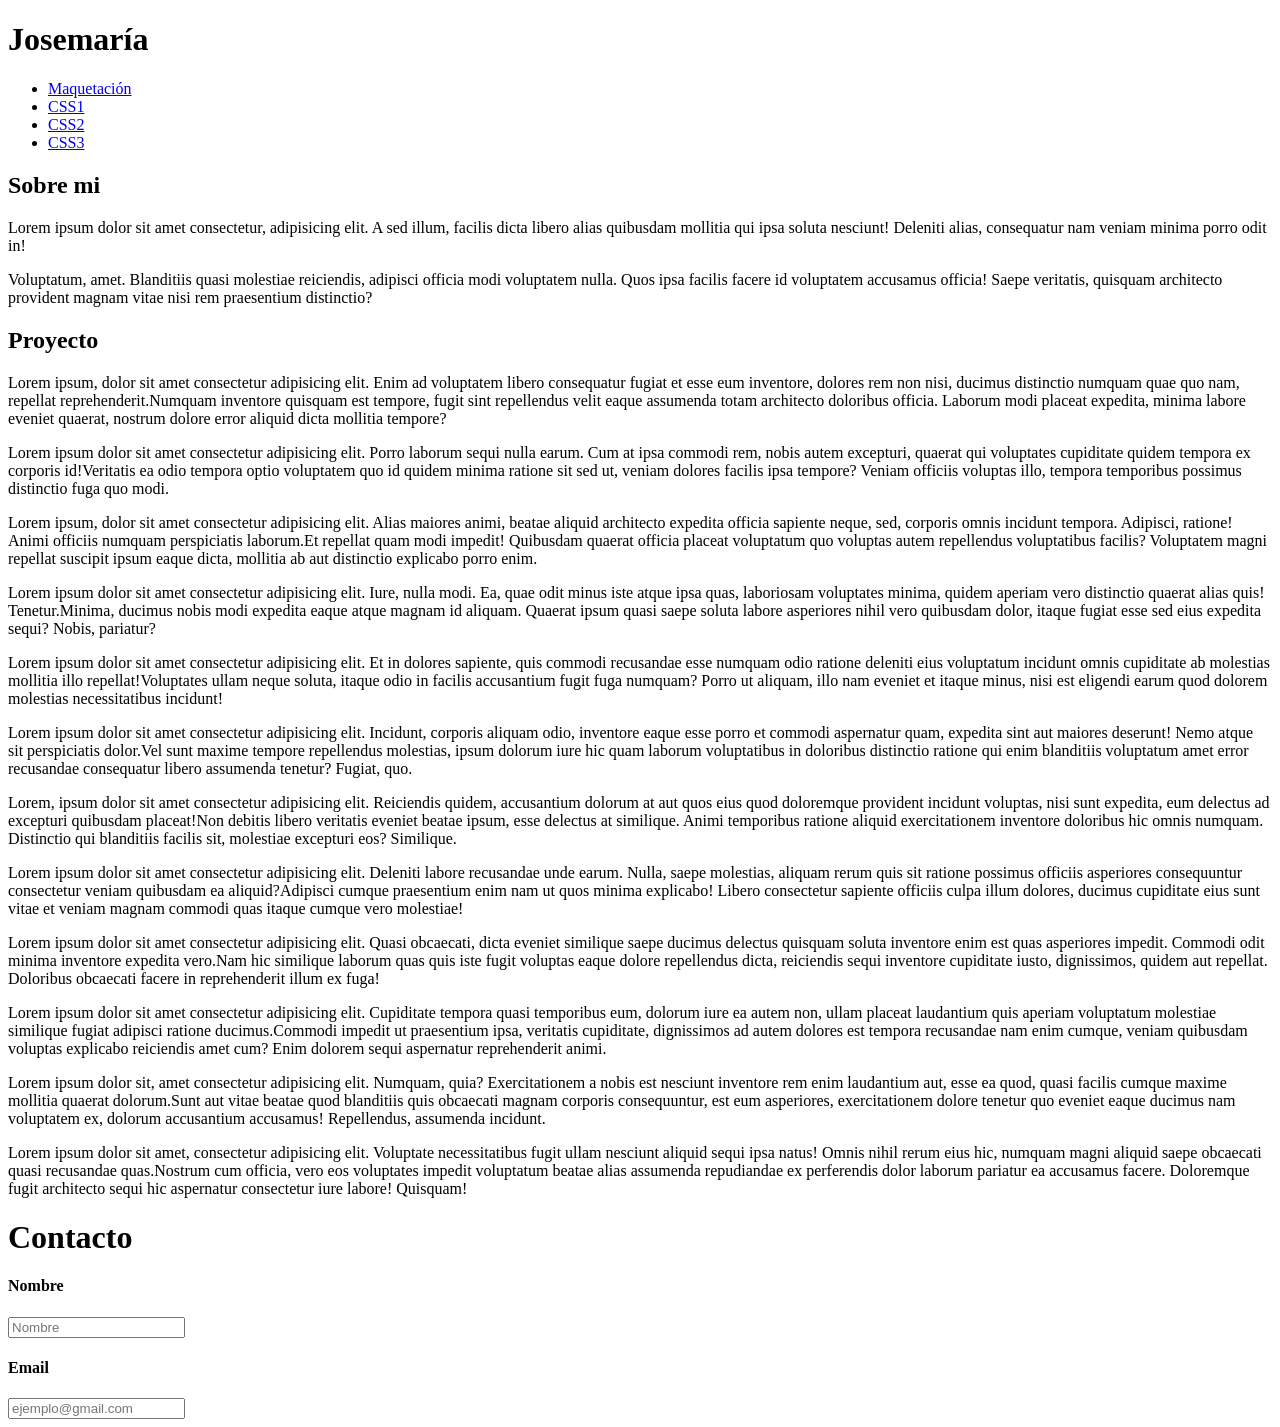
<file: index.html>
<!DOCTYPE html>
<html lang="es">
<head>
    <meta charset="UTF-8">
    <meta name="viewport" content="width=device-width, initial-scale=1.0">
    <title>Portafolio</title>
    <!-- <link rel="stylesheet" href="estilo.css"> -->
</head>

<body>
    
    <header>
        <h1> Josemaría </h1>
        <nav>
            <ul>
                <li><a href="index.html"> Maquetación </a></li>
                <li><a href="./CSS1/css1.html"> CSS1 </a></li>
                <li><a href="./CSS2/css2.html"> CSS2 </a></li>
                <li><a href="./CSS3/css3.html"> CSS3 </a></li>
            </ul>
        </nav>
    </header>
    
    <main>
        <section id="sobremi">
            <h1>Sobre mi</h1>
            <p>Lorem ipsum dolor sit amet consectetur, adipisicing elit. A sed illum, facilis dicta libero alias quibusdam mollitia qui ipsa soluta nesciunt! Deleniti alias, consequatur nam veniam minima porro odit in!</p>
            <p>Voluptatum, amet. Blanditiis quasi molestiae reiciendis, adipisci officia modi voluptatem nulla. Quos ipsa facilis facere id voluptatem accusamus officia! Saepe veritatis, quisquam architecto provident magnam vitae nisi rem praesentium distinctio?</p>

        </section>            
    </main>

    <section id="proyectos">
        <h1>Proyecto</h1>
        <article>
            <p><span>Lorem ipsum, dolor sit amet consectetur adipisicing elit. Enim ad voluptatem libero consequatur fugiat et esse eum inventore, dolores rem non nisi, ducimus distinctio numquam quae quo nam, repellat reprehenderit.</span><span>Numquam inventore quisquam est tempore, fugit sint repellendus velit eaque assumenda totam architecto doloribus officia. Laborum modi placeat expedita, minima labore eveniet quaerat, nostrum dolore error aliquid dicta mollitia tempore?</span></p>
            <p><span>Lorem ipsum dolor sit amet consectetur adipisicing elit. Porro laborum sequi nulla earum. Cum at ipsa commodi rem, nobis autem excepturi, quaerat qui voluptates cupiditate quidem tempora ex corporis id!</span><span>Veritatis ea odio tempora optio voluptatem quo id quidem minima ratione sit sed ut, veniam dolores facilis ipsa tempore? Veniam officiis voluptas illo, tempora temporibus possimus distinctio fuga quo modi.</span></p>
        </article>
        <article>
            <p><span>Lorem ipsum, dolor sit amet consectetur adipisicing elit. Alias maiores animi, beatae aliquid architecto expedita officia sapiente neque, sed, corporis omnis incidunt tempora. Adipisci, ratione! Animi officiis numquam perspiciatis laborum.</span><span>Et repellat quam modi impedit! Quibusdam quaerat officia placeat voluptatum quo voluptas autem repellendus voluptatibus facilis? Voluptatem magni repellat suscipit ipsum eaque dicta, mollitia ab aut distinctio explicabo porro enim.</span></p>
            <p><span>Lorem ipsum dolor sit amet consectetur adipisicing elit. Iure, nulla modi. Ea, quae odit minus iste atque ipsa quas, laboriosam voluptates minima, quidem aperiam vero distinctio quaerat alias quis! Tenetur.</span><span>Minima, ducimus nobis modi expedita eaque atque magnam id aliquam. Quaerat ipsum quasi saepe soluta labore asperiores nihil vero quibusdam dolor, itaque fugiat esse sed eius expedita sequi? Nobis, pariatur?</span></p>
        </article>
        <article>
            <p><span>Lorem ipsum dolor sit amet consectetur adipisicing elit. Et in dolores sapiente, quis commodi recusandae esse numquam odio ratione deleniti eius voluptatum incidunt omnis cupiditate ab molestias mollitia illo repellat!</span><span>Voluptates ullam neque soluta, itaque odio in facilis accusantium fugit fuga numquam? Porro ut aliquam, illo nam eveniet et itaque minus, nisi est eligendi earum quod dolorem molestias necessitatibus incidunt!</span></p>
            <p><span>Lorem ipsum dolor sit amet consectetur adipisicing elit. Incidunt, corporis aliquam odio, inventore eaque esse porro et commodi aspernatur quam, expedita sint aut maiores deserunt! Nemo atque sit perspiciatis dolor.</span><span>Vel sunt maxime tempore repellendus molestias, ipsum dolorum iure hic quam laborum voluptatibus in doloribus distinctio ratione qui enim blanditiis voluptatum amet error recusandae consequatur libero assumenda tenetur? Fugiat, quo.</span></p>
        </article>
    </section>

    <section>
        <article>
            <p><span>Lorem, ipsum dolor sit amet consectetur adipisicing elit. Reiciendis quidem, accusantium dolorum at aut quos eius quod doloremque provident incidunt voluptas, nisi sunt expedita, eum delectus ad excepturi quibusdam placeat!</span><span>Non debitis libero veritatis eveniet beatae ipsum, esse delectus at similique. Animi temporibus ratione aliquid exercitationem inventore doloribus hic omnis numquam. Distinctio qui blanditiis facilis sit, molestiae excepturi eos? Similique.</span></p>
            <p><span>Lorem ipsum dolor sit amet consectetur adipisicing elit. Deleniti labore recusandae unde earum. Nulla, saepe molestias, aliquam rerum quis sit ratione possimus officiis asperiores consequuntur consectetur veniam quibusdam ea aliquid?</span><span>Adipisci cumque praesentium enim nam ut quos minima explicabo! Libero consectetur sapiente officiis culpa illum dolores, ducimus cupiditate eius sunt vitae et veniam magnam commodi quas itaque cumque vero molestiae!</span></p>
        </article>
        <article>
            <p><span>Lorem ipsum dolor sit amet consectetur adipisicing elit. Quasi obcaecati, dicta eveniet similique saepe ducimus delectus quisquam soluta inventore enim est quas asperiores impedit. Commodi odit minima inventore expedita vero.</span><span>Nam hic similique laborum quas quis iste fugit voluptas eaque dolore repellendus dicta, reiciendis sequi inventore cupiditate iusto, dignissimos, quidem aut repellat. Doloribus obcaecati facere in reprehenderit illum ex fuga!</span></p>
            <p><span>Lorem ipsum dolor sit amet consectetur adipisicing elit. Cupiditate tempora quasi temporibus eum, dolorum iure ea autem non, ullam placeat laudantium quis aperiam voluptatum molestiae similique fugiat adipisci ratione ducimus.</span><span>Commodi impedit ut praesentium ipsa, veritatis cupiditate, dignissimos ad autem dolores est tempora recusandae nam enim cumque, veniam quibusdam voluptas explicabo reiciendis amet cum? Enim dolorem sequi aspernatur reprehenderit animi.</span></p>
        </article>
        <article>
            <p><span>Lorem ipsum dolor sit, amet consectetur adipisicing elit. Numquam, quia? Exercitationem a nobis est nesciunt inventore rem enim laudantium aut, esse ea quod, quasi facilis cumque maxime mollitia quaerat dolorum.</span><span>Sunt aut vitae beatae quod blanditiis quis obcaecati magnam corporis consequuntur, est eum asperiores, exercitationem dolore tenetur quo eveniet eaque ducimus nam voluptatem ex, dolorum accusantium accusamus! Repellendus, assumenda incidunt.</span></p>
            <p><span>Lorem ipsum dolor sit amet, consectetur adipisicing elit. Voluptate necessitatibus fugit ullam nesciunt aliquid sequi ipsa natus! Omnis nihil rerum eius hic, numquam magni aliquid saepe obcaecati quasi recusandae quas.</span><span>Nostrum cum officia, vero eos voluptates impedit voluptatum beatae alias assumenda repudiandae ex perferendis dolor laborum pariatur ea accusamus facere. Doloremque fugit architecto sequi hic aspernatur consectetur iure labore! Quisquam!</span></p>
        </article>
    </section>

    <footer>
        <h1>Contacto</h1>
            <section class="contacto_correo">
                <h4 class="c_info"> Nombre </h4>
                <input type="text" name="nombre" id="nombre" placeholder="Nombre">
                <h4 class="c_info"> Email </h4>
                <input type="email" name="email" id="email" placeholder="ejemplo@gmail.com">
            </section>
    </footer>

</body>
</html>
</file>
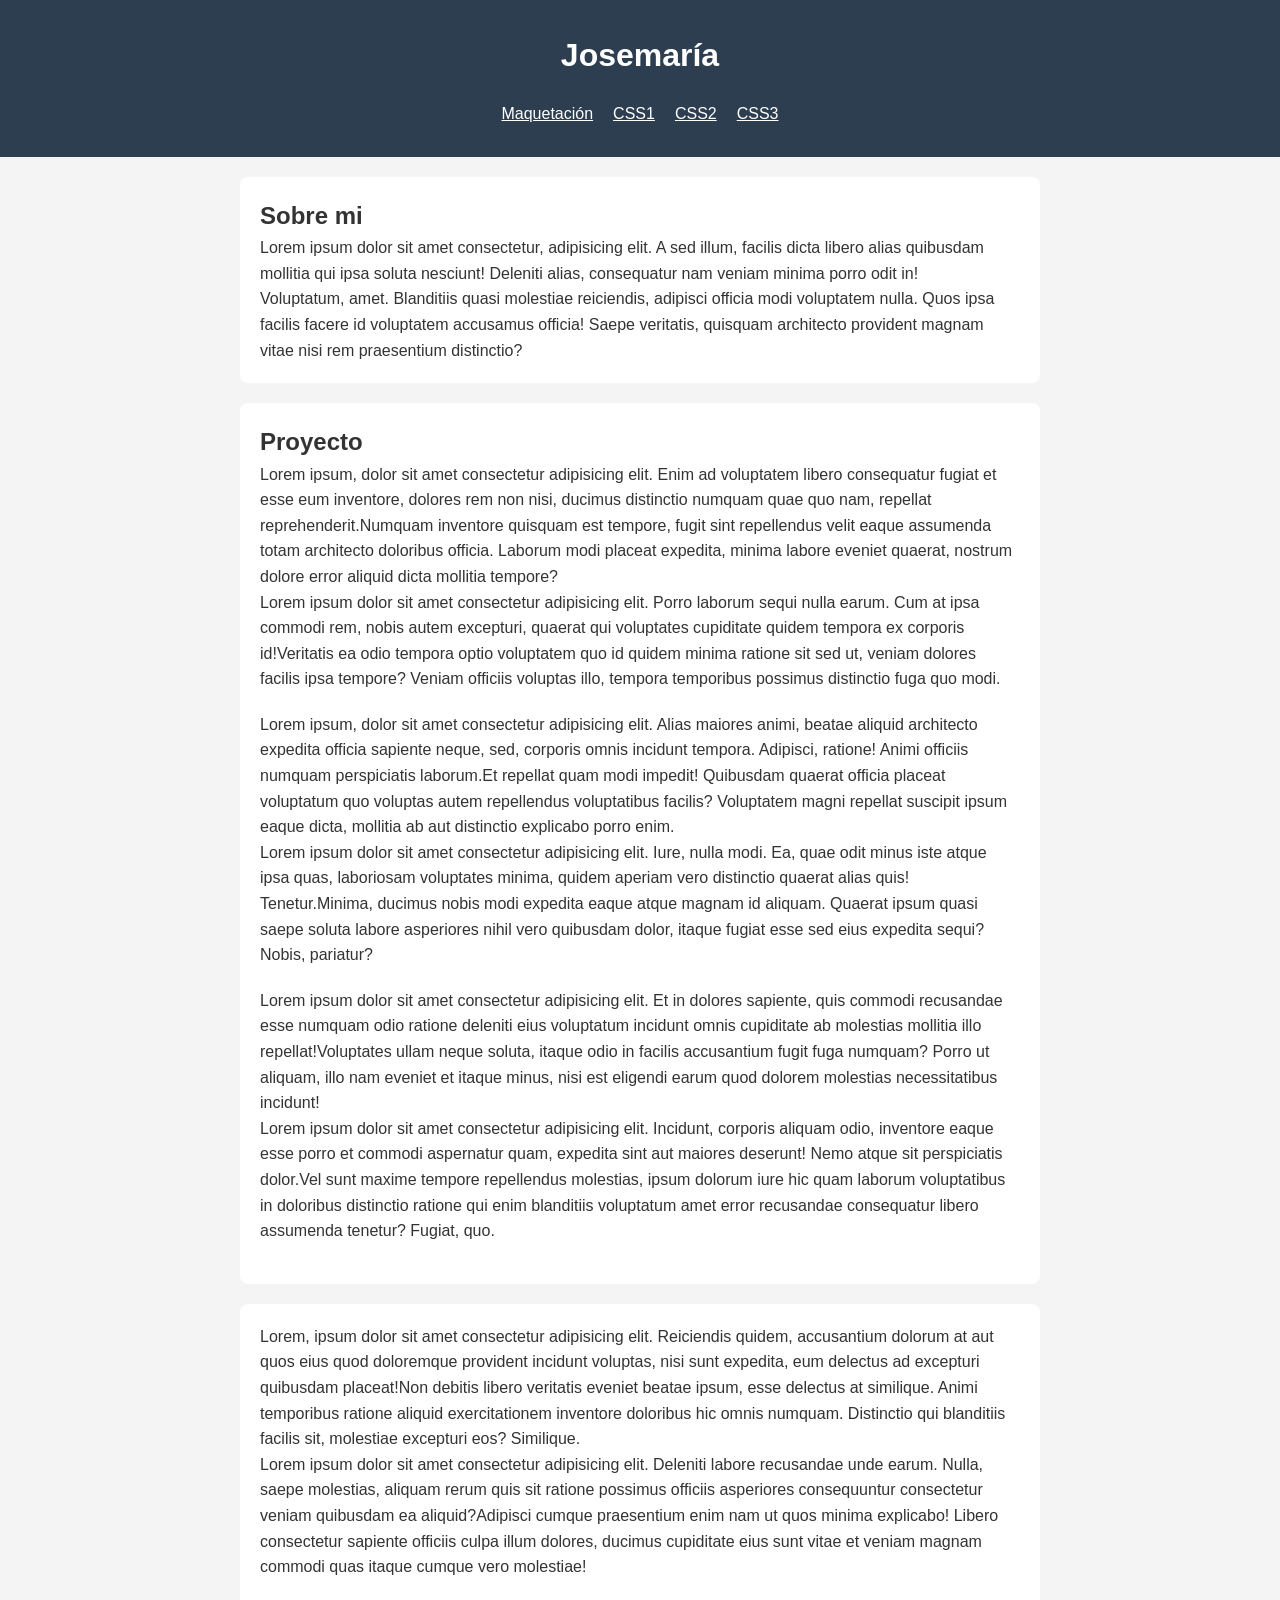
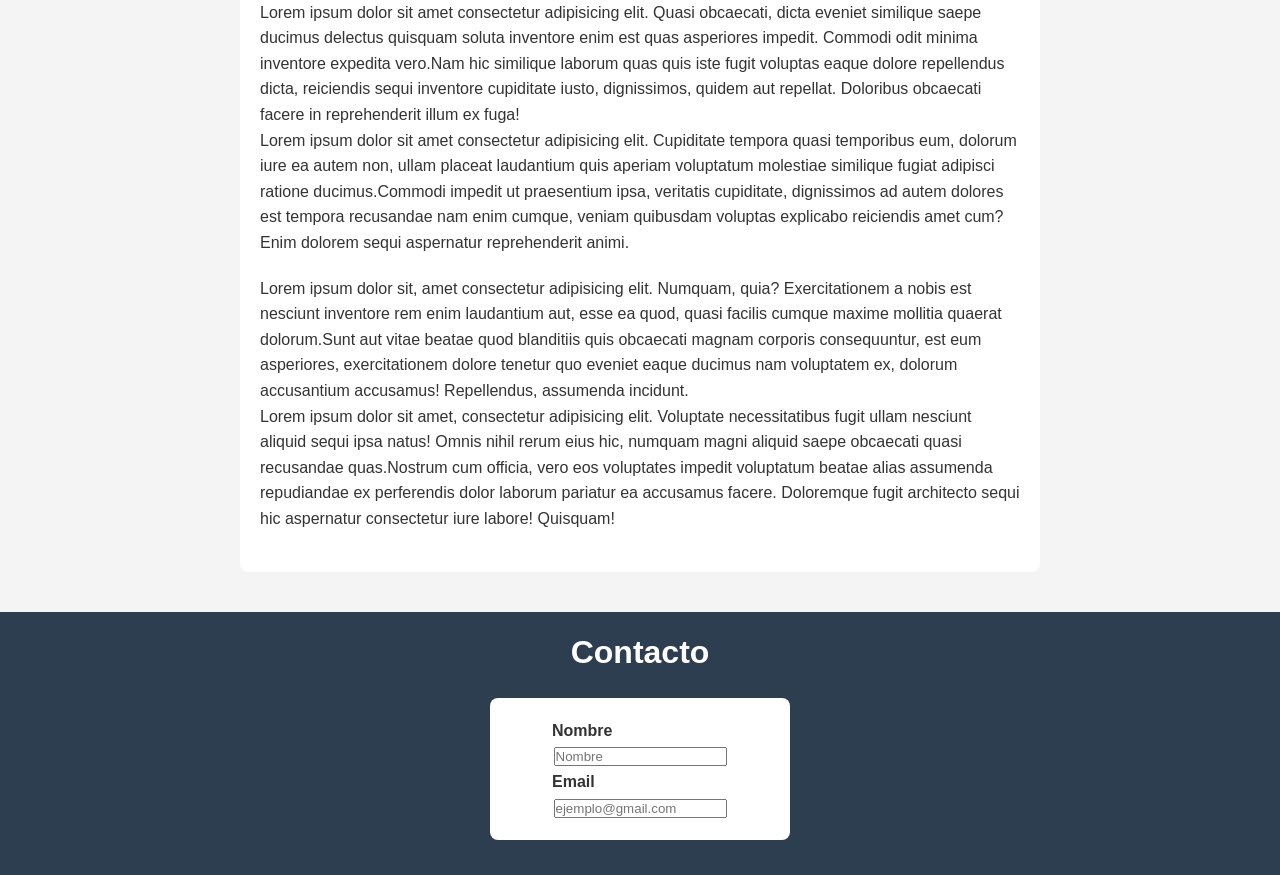
<file: css1.html>
<!DOCTYPE html>
<html lang="es">
<head>
    <meta charset="UTF-8">
    <meta name="viewport" content="width=device-width, initial-scale=1.0">
    <title>Portafolio</title>
    <link rel="stylesheet" href="estilo.css">
</head>

<body>
    
    <header>
        <h1> Josemaría </h1>
        <nav>
            <ul>
                <li><a href="index.html"> Maquetación </a></li>
                <li><a href="css1.html"> CSS1 </a></li>
                <li><a href="css2.html"> CSS2 </a></li>
                <li><a href="css3.html"> CSS3 </a></li>
            </ul>
        </nav>
    </header>
    
    <main>
        <section id="sobremi">
            <h1>Sobre mi</h1>
            <p>Lorem ipsum dolor sit amet consectetur, adipisicing elit. A sed illum, facilis dicta libero alias quibusdam mollitia qui ipsa soluta nesciunt! Deleniti alias, consequatur nam veniam minima porro odit in!</p>
            <p>Voluptatum, amet. Blanditiis quasi molestiae reiciendis, adipisci officia modi voluptatem nulla. Quos ipsa facilis facere id voluptatem accusamus officia! Saepe veritatis, quisquam architecto provident magnam vitae nisi rem praesentium distinctio?</p>

        </section>            
    </main>

    <section id="proyectos">
        <h1>Proyecto</h1>
        <article>
            <p><span>Lorem ipsum, dolor sit amet consectetur adipisicing elit. Enim ad voluptatem libero consequatur fugiat et esse eum inventore, dolores rem non nisi, ducimus distinctio numquam quae quo nam, repellat reprehenderit.</span><span>Numquam inventore quisquam est tempore, fugit sint repellendus velit eaque assumenda totam architecto doloribus officia. Laborum modi placeat expedita, minima labore eveniet quaerat, nostrum dolore error aliquid dicta mollitia tempore?</span></p>
            <p><span>Lorem ipsum dolor sit amet consectetur adipisicing elit. Porro laborum sequi nulla earum. Cum at ipsa commodi rem, nobis autem excepturi, quaerat qui voluptates cupiditate quidem tempora ex corporis id!</span><span>Veritatis ea odio tempora optio voluptatem quo id quidem minima ratione sit sed ut, veniam dolores facilis ipsa tempore? Veniam officiis voluptas illo, tempora temporibus possimus distinctio fuga quo modi.</span></p>
        </article>
        <article>
            <p><span>Lorem ipsum, dolor sit amet consectetur adipisicing elit. Alias maiores animi, beatae aliquid architecto expedita officia sapiente neque, sed, corporis omnis incidunt tempora. Adipisci, ratione! Animi officiis numquam perspiciatis laborum.</span><span>Et repellat quam modi impedit! Quibusdam quaerat officia placeat voluptatum quo voluptas autem repellendus voluptatibus facilis? Voluptatem magni repellat suscipit ipsum eaque dicta, mollitia ab aut distinctio explicabo porro enim.</span></p>
            <p><span>Lorem ipsum dolor sit amet consectetur adipisicing elit. Iure, nulla modi. Ea, quae odit minus iste atque ipsa quas, laboriosam voluptates minima, quidem aperiam vero distinctio quaerat alias quis! Tenetur.</span><span>Minima, ducimus nobis modi expedita eaque atque magnam id aliquam. Quaerat ipsum quasi saepe soluta labore asperiores nihil vero quibusdam dolor, itaque fugiat esse sed eius expedita sequi? Nobis, pariatur?</span></p>
        </article>
        <article>
            <p><span>Lorem ipsum dolor sit amet consectetur adipisicing elit. Et in dolores sapiente, quis commodi recusandae esse numquam odio ratione deleniti eius voluptatum incidunt omnis cupiditate ab molestias mollitia illo repellat!</span><span>Voluptates ullam neque soluta, itaque odio in facilis accusantium fugit fuga numquam? Porro ut aliquam, illo nam eveniet et itaque minus, nisi est eligendi earum quod dolorem molestias necessitatibus incidunt!</span></p>
            <p><span>Lorem ipsum dolor sit amet consectetur adipisicing elit. Incidunt, corporis aliquam odio, inventore eaque esse porro et commodi aspernatur quam, expedita sint aut maiores deserunt! Nemo atque sit perspiciatis dolor.</span><span>Vel sunt maxime tempore repellendus molestias, ipsum dolorum iure hic quam laborum voluptatibus in doloribus distinctio ratione qui enim blanditiis voluptatum amet error recusandae consequatur libero assumenda tenetur? Fugiat, quo.</span></p>
        </article>
    </section>

    <section>
        <article>
            <p><span>Lorem, ipsum dolor sit amet consectetur adipisicing elit. Reiciendis quidem, accusantium dolorum at aut quos eius quod doloremque provident incidunt voluptas, nisi sunt expedita, eum delectus ad excepturi quibusdam placeat!</span><span>Non debitis libero veritatis eveniet beatae ipsum, esse delectus at similique. Animi temporibus ratione aliquid exercitationem inventore doloribus hic omnis numquam. Distinctio qui blanditiis facilis sit, molestiae excepturi eos? Similique.</span></p>
            <p><span>Lorem ipsum dolor sit amet consectetur adipisicing elit. Deleniti labore recusandae unde earum. Nulla, saepe molestias, aliquam rerum quis sit ratione possimus officiis asperiores consequuntur consectetur veniam quibusdam ea aliquid?</span><span>Adipisci cumque praesentium enim nam ut quos minima explicabo! Libero consectetur sapiente officiis culpa illum dolores, ducimus cupiditate eius sunt vitae et veniam magnam commodi quas itaque cumque vero molestiae!</span></p>
        </article>
        <article>
            <p><span>Lorem ipsum dolor sit amet consectetur adipisicing elit. Quasi obcaecati, dicta eveniet similique saepe ducimus delectus quisquam soluta inventore enim est quas asperiores impedit. Commodi odit minima inventore expedita vero.</span><span>Nam hic similique laborum quas quis iste fugit voluptas eaque dolore repellendus dicta, reiciendis sequi inventore cupiditate iusto, dignissimos, quidem aut repellat. Doloribus obcaecati facere in reprehenderit illum ex fuga!</span></p>
            <p><span>Lorem ipsum dolor sit amet consectetur adipisicing elit. Cupiditate tempora quasi temporibus eum, dolorum iure ea autem non, ullam placeat laudantium quis aperiam voluptatum molestiae similique fugiat adipisci ratione ducimus.</span><span>Commodi impedit ut praesentium ipsa, veritatis cupiditate, dignissimos ad autem dolores est tempora recusandae nam enim cumque, veniam quibusdam voluptas explicabo reiciendis amet cum? Enim dolorem sequi aspernatur reprehenderit animi.</span></p>
        </article>
        <article>
            <p><span>Lorem ipsum dolor sit, amet consectetur adipisicing elit. Numquam, quia? Exercitationem a nobis est nesciunt inventore rem enim laudantium aut, esse ea quod, quasi facilis cumque maxime mollitia quaerat dolorum.</span><span>Sunt aut vitae beatae quod blanditiis quis obcaecati magnam corporis consequuntur, est eum asperiores, exercitationem dolore tenetur quo eveniet eaque ducimus nam voluptatem ex, dolorum accusantium accusamus! Repellendus, assumenda incidunt.</span></p>
            <p><span>Lorem ipsum dolor sit amet, consectetur adipisicing elit. Voluptate necessitatibus fugit ullam nesciunt aliquid sequi ipsa natus! Omnis nihil rerum eius hic, numquam magni aliquid saepe obcaecati quasi recusandae quas.</span><span>Nostrum cum officia, vero eos voluptates impedit voluptatum beatae alias assumenda repudiandae ex perferendis dolor laborum pariatur ea accusamus facere. Doloremque fugit architecto sequi hic aspernatur consectetur iure labore! Quisquam!</span></p>
        </article>
    </section>

    <footer>
        <h1>Contacto</h1>
            <section class="contacto_correo">
                <h4 class="c_info"> Nombre </h4>
                <input type="text" name="nombre" id="nombre" placeholder="Nombre">
                <h4 class="c_info"> Email </h4>
                <input type="email" name="email" id="email" placeholder="ejemplo@gmail.com">
            </section>
    </footer>

</body>
</html>
</file>
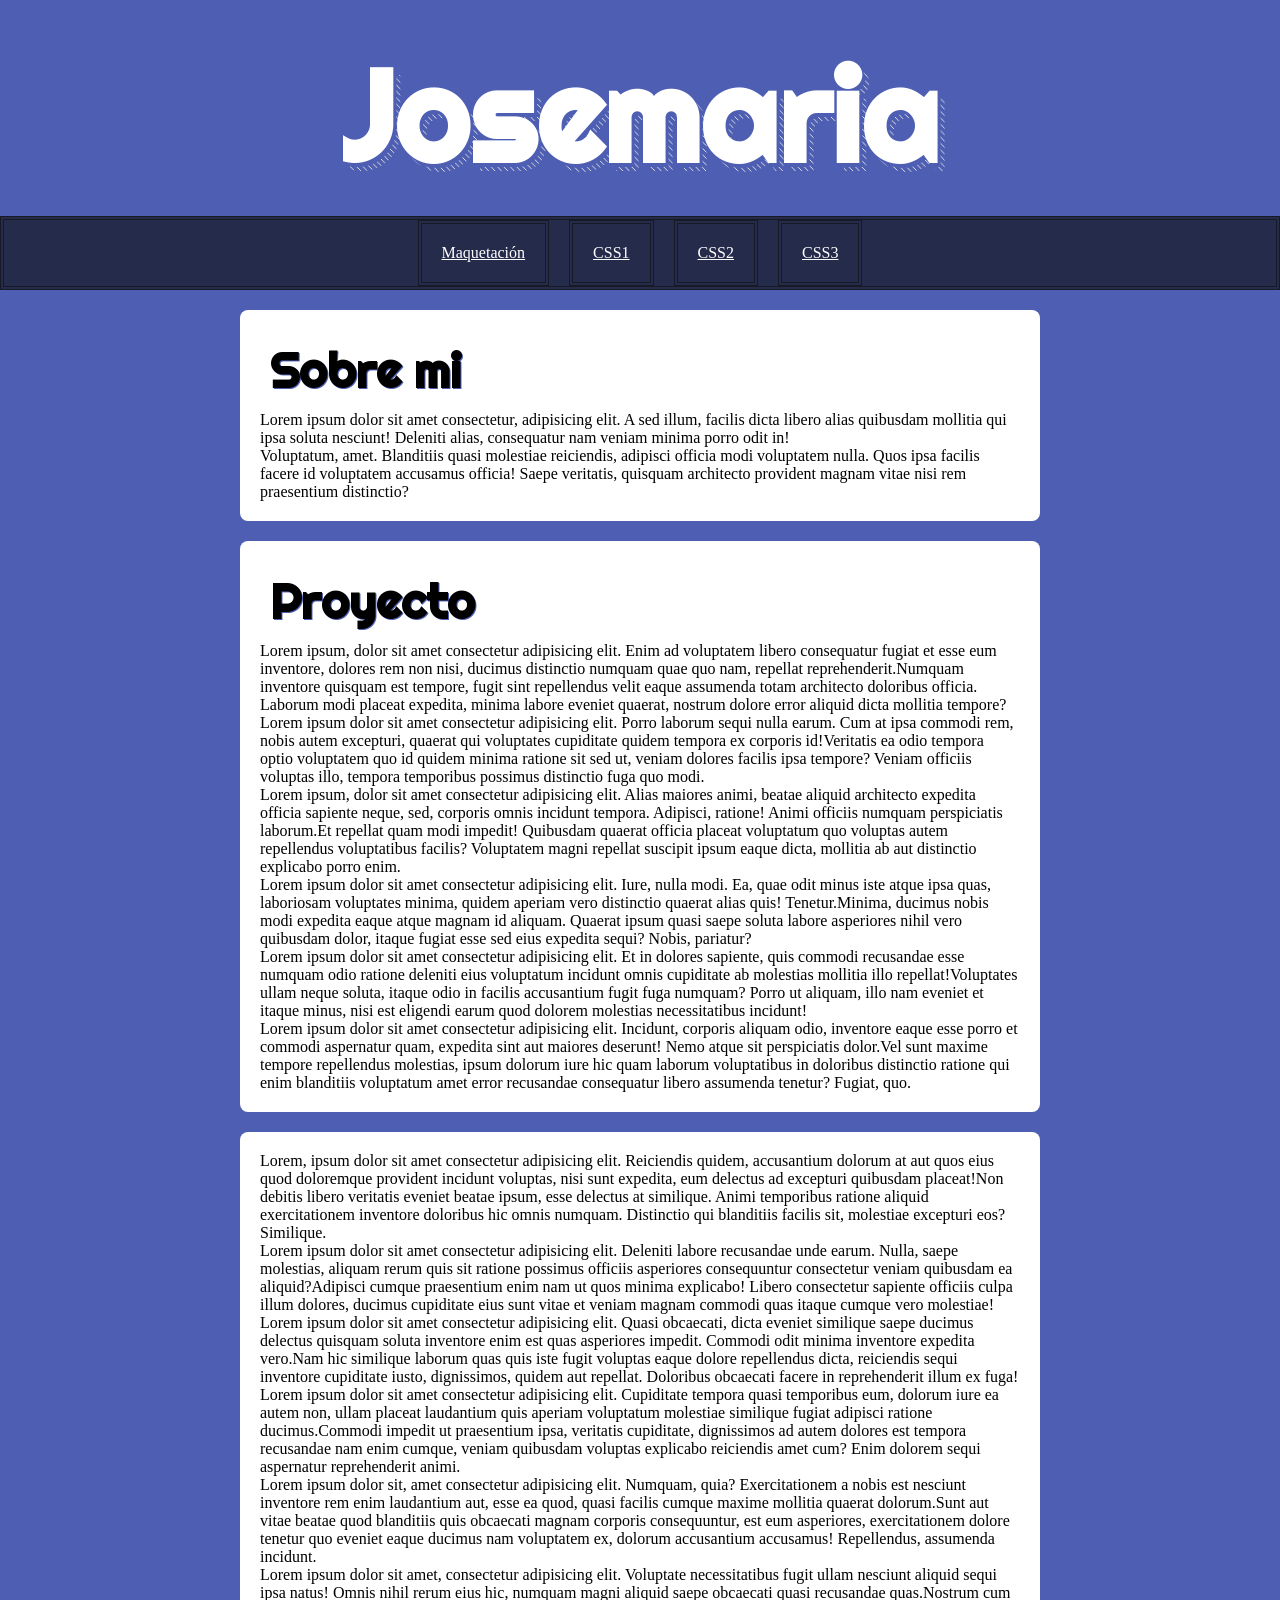
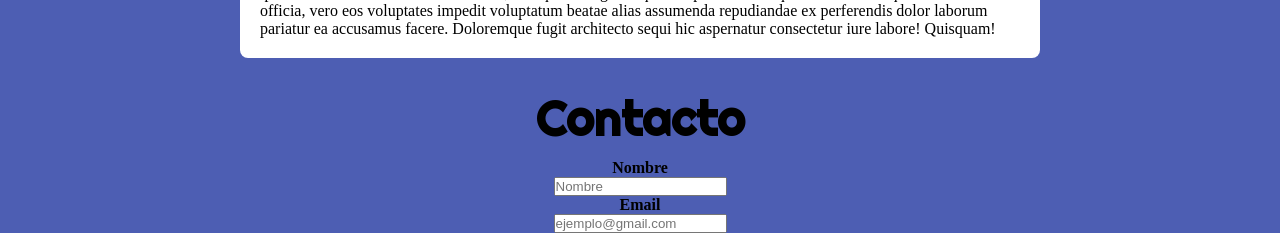
<file: css2.html>
<!DOCTYPE html>
<html lang="es">
<head>
    <meta charset="UTF-8">
    <meta name="viewport" content="width=device-width, initial-scale=1.0">
    <title>Portafolio</title>
    <link rel="stylesheet" href="estilos_css2.css">
</head>

<body>
    
    <header>

        <h1 data-shadow='Josemaria'> Josemaria </h1>

        <nav>
            <ul>
                <li><a href="index.html"> Maquetación </a></li>
                <li><a href="css1.html"> CSS1 </a></li>
                <li><a href="css2.html"> CSS2 </a></li>
                <li><a href="css3.html"> CSS3 </a></li>
            </ul>
        </nav>

    </header>
    
    <main>
        <section id="sobremi" class="secciones">
            <h1 class="subtitulo">Sobre mi</h1>
            <p>Lorem ipsum dolor sit amet consectetur, adipisicing elit. A sed illum, facilis dicta libero alias quibusdam mollitia qui ipsa soluta nesciunt! Deleniti alias, consequatur nam veniam minima porro odit in!</p>
            <p>Voluptatum, amet. Blanditiis quasi molestiae reiciendis, adipisci officia modi voluptatem nulla. Quos ipsa facilis facere id voluptatem accusamus officia! Saepe veritatis, quisquam architecto provident magnam vitae nisi rem praesentium distinctio?</p>

        </section>            
    </main>

    <section id="proyectos" class="secciones">
        <h1 class="subtitulo">Proyecto</h1>
        <article>
            <p><span>Lorem ipsum, dolor sit amet consectetur adipisicing elit. Enim ad voluptatem libero consequatur fugiat et esse eum inventore, dolores rem non nisi, ducimus distinctio numquam quae quo nam, repellat reprehenderit.</span><span>Numquam inventore quisquam est tempore, fugit sint repellendus velit eaque assumenda totam architecto doloribus officia. Laborum modi placeat expedita, minima labore eveniet quaerat, nostrum dolore error aliquid dicta mollitia tempore?</span></p>
            <p><span>Lorem ipsum dolor sit amet consectetur adipisicing elit. Porro laborum sequi nulla earum. Cum at ipsa commodi rem, nobis autem excepturi, quaerat qui voluptates cupiditate quidem tempora ex corporis id!</span><span>Veritatis ea odio tempora optio voluptatem quo id quidem minima ratione sit sed ut, veniam dolores facilis ipsa tempore? Veniam officiis voluptas illo, tempora temporibus possimus distinctio fuga quo modi.</span></p>
        </article>
        <article>
            <p><span>Lorem ipsum, dolor sit amet consectetur adipisicing elit. Alias maiores animi, beatae aliquid architecto expedita officia sapiente neque, sed, corporis omnis incidunt tempora. Adipisci, ratione! Animi officiis numquam perspiciatis laborum.</span><span>Et repellat quam modi impedit! Quibusdam quaerat officia placeat voluptatum quo voluptas autem repellendus voluptatibus facilis? Voluptatem magni repellat suscipit ipsum eaque dicta, mollitia ab aut distinctio explicabo porro enim.</span></p>
            <p><span>Lorem ipsum dolor sit amet consectetur adipisicing elit. Iure, nulla modi. Ea, quae odit minus iste atque ipsa quas, laboriosam voluptates minima, quidem aperiam vero distinctio quaerat alias quis! Tenetur.</span><span>Minima, ducimus nobis modi expedita eaque atque magnam id aliquam. Quaerat ipsum quasi saepe soluta labore asperiores nihil vero quibusdam dolor, itaque fugiat esse sed eius expedita sequi? Nobis, pariatur?</span></p>
        </article>
        <article>
            <p><span>Lorem ipsum dolor sit amet consectetur adipisicing elit. Et in dolores sapiente, quis commodi recusandae esse numquam odio ratione deleniti eius voluptatum incidunt omnis cupiditate ab molestias mollitia illo repellat!</span><span>Voluptates ullam neque soluta, itaque odio in facilis accusantium fugit fuga numquam? Porro ut aliquam, illo nam eveniet et itaque minus, nisi est eligendi earum quod dolorem molestias necessitatibus incidunt!</span></p>
            <p><span>Lorem ipsum dolor sit amet consectetur adipisicing elit. Incidunt, corporis aliquam odio, inventore eaque esse porro et commodi aspernatur quam, expedita sint aut maiores deserunt! Nemo atque sit perspiciatis dolor.</span><span>Vel sunt maxime tempore repellendus molestias, ipsum dolorum iure hic quam laborum voluptatibus in doloribus distinctio ratione qui enim blanditiis voluptatum amet error recusandae consequatur libero assumenda tenetur? Fugiat, quo.</span></p>
        </article>
    </section>

    <section class="secciones">
        <article>
            <p><span>Lorem, ipsum dolor sit amet consectetur adipisicing elit. Reiciendis quidem, accusantium dolorum at aut quos eius quod doloremque provident incidunt voluptas, nisi sunt expedita, eum delectus ad excepturi quibusdam placeat!</span><span>Non debitis libero veritatis eveniet beatae ipsum, esse delectus at similique. Animi temporibus ratione aliquid exercitationem inventore doloribus hic omnis numquam. Distinctio qui blanditiis facilis sit, molestiae excepturi eos? Similique.</span></p>
            <p><span>Lorem ipsum dolor sit amet consectetur adipisicing elit. Deleniti labore recusandae unde earum. Nulla, saepe molestias, aliquam rerum quis sit ratione possimus officiis asperiores consequuntur consectetur veniam quibusdam ea aliquid?</span><span>Adipisci cumque praesentium enim nam ut quos minima explicabo! Libero consectetur sapiente officiis culpa illum dolores, ducimus cupiditate eius sunt vitae et veniam magnam commodi quas itaque cumque vero molestiae!</span></p>
        </article>
        <article>
            <p><span>Lorem ipsum dolor sit amet consectetur adipisicing elit. Quasi obcaecati, dicta eveniet similique saepe ducimus delectus quisquam soluta inventore enim est quas asperiores impedit. Commodi odit minima inventore expedita vero.</span><span>Nam hic similique laborum quas quis iste fugit voluptas eaque dolore repellendus dicta, reiciendis sequi inventore cupiditate iusto, dignissimos, quidem aut repellat. Doloribus obcaecati facere in reprehenderit illum ex fuga!</span></p>
            <p><span>Lorem ipsum dolor sit amet consectetur adipisicing elit. Cupiditate tempora quasi temporibus eum, dolorum iure ea autem non, ullam placeat laudantium quis aperiam voluptatum molestiae similique fugiat adipisci ratione ducimus.</span><span>Commodi impedit ut praesentium ipsa, veritatis cupiditate, dignissimos ad autem dolores est tempora recusandae nam enim cumque, veniam quibusdam voluptas explicabo reiciendis amet cum? Enim dolorem sequi aspernatur reprehenderit animi.</span></p>
        </article>
        <article>
            <p><span>Lorem ipsum dolor sit, amet consectetur adipisicing elit. Numquam, quia? Exercitationem a nobis est nesciunt inventore rem enim laudantium aut, esse ea quod, quasi facilis cumque maxime mollitia quaerat dolorum.</span><span>Sunt aut vitae beatae quod blanditiis quis obcaecati magnam corporis consequuntur, est eum asperiores, exercitationem dolore tenetur quo eveniet eaque ducimus nam voluptatem ex, dolorum accusantium accusamus! Repellendus, assumenda incidunt.</span></p>
            <p><span>Lorem ipsum dolor sit amet, consectetur adipisicing elit. Voluptate necessitatibus fugit ullam nesciunt aliquid sequi ipsa natus! Omnis nihil rerum eius hic, numquam magni aliquid saepe obcaecati quasi recusandae quas.</span><span>Nostrum cum officia, vero eos voluptates impedit voluptatum beatae alias assumenda repudiandae ex perferendis dolor laborum pariatur ea accusamus facere. Doloremque fugit architecto sequi hic aspernatur consectetur iure labore! Quisquam!</span></p>
        </article>
    </section>

    <footer>
        <h1 class="subtitulo">Contacto</h1>
            <section class="contacto_correo">
                <h4 class="c_info"> Nombre </h4>
                <input type="text" name="nombre" id="nombre" placeholder="Nombre">
                <h4 class="c_info"> Email </h4>
                <input type="email" name="email" id="email" placeholder="ejemplo@gmail.com">
            </section>
    </footer>

</body>
</html>
</file>
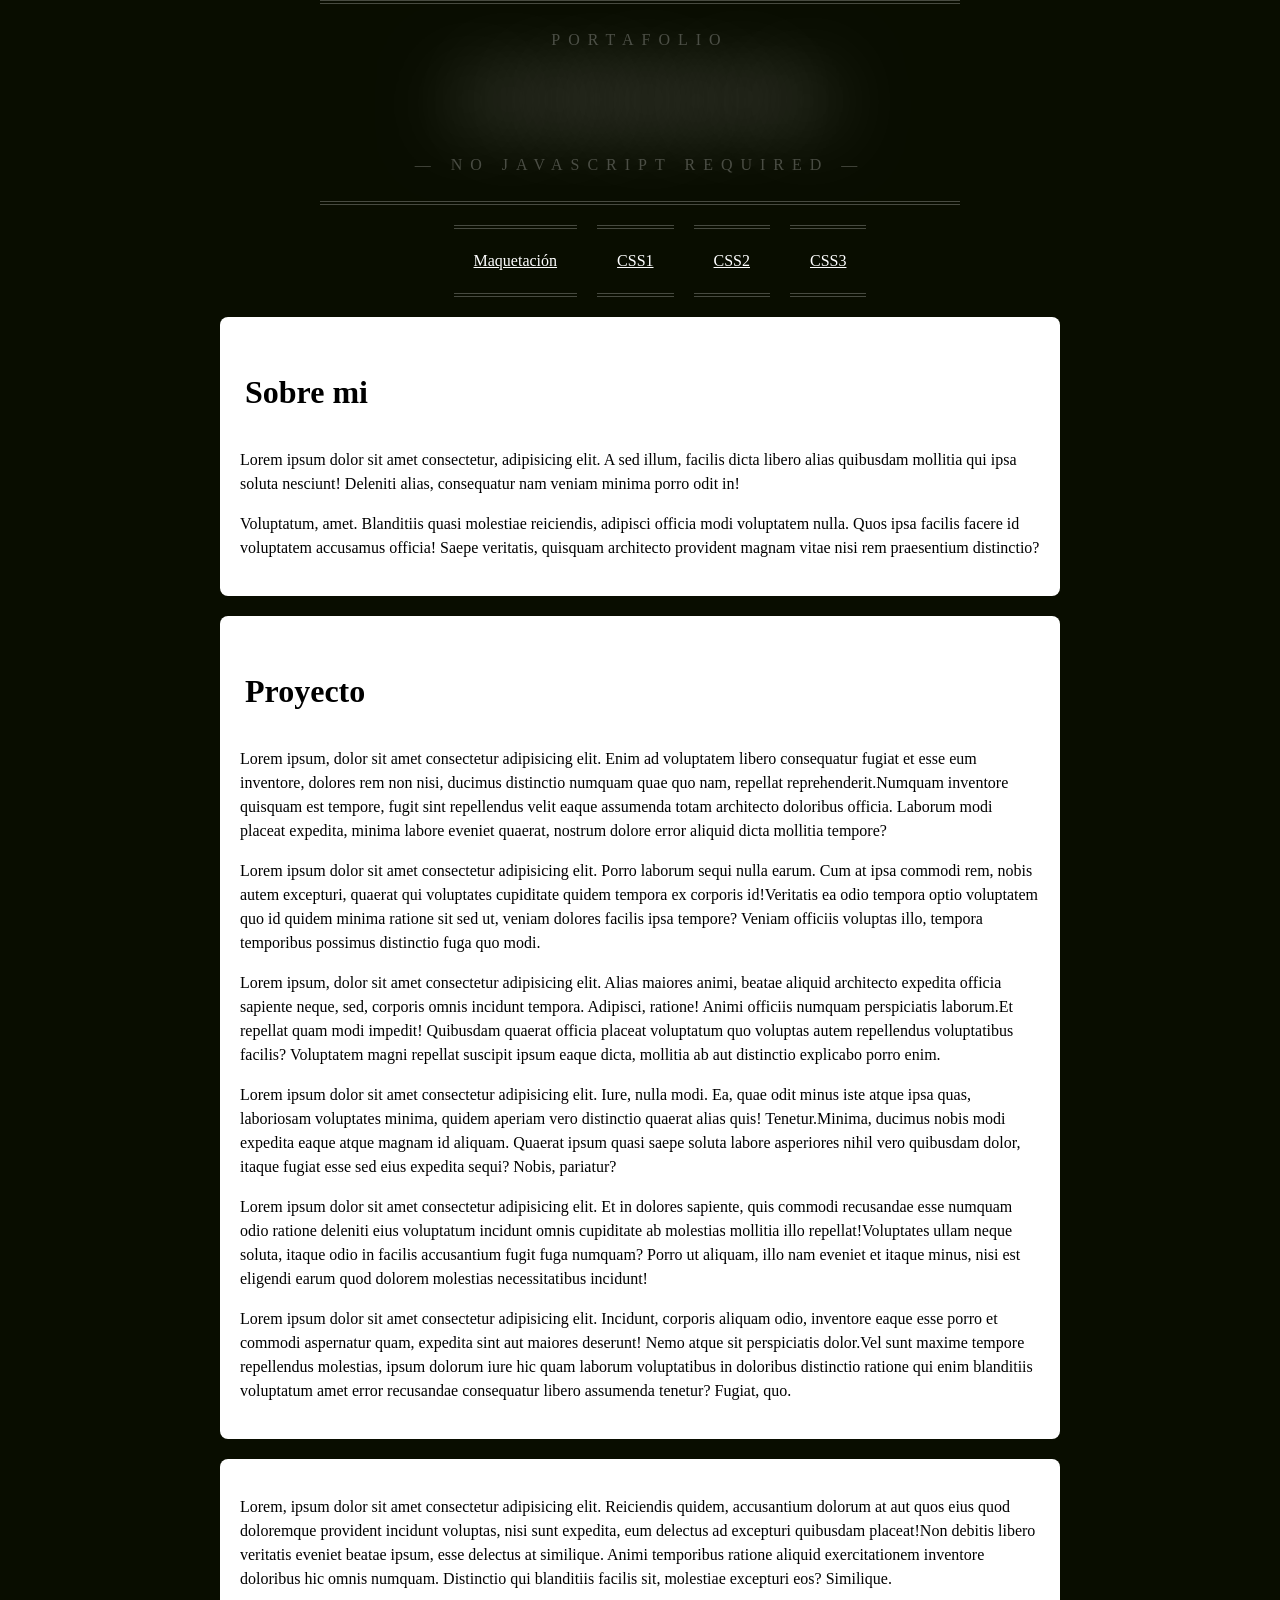
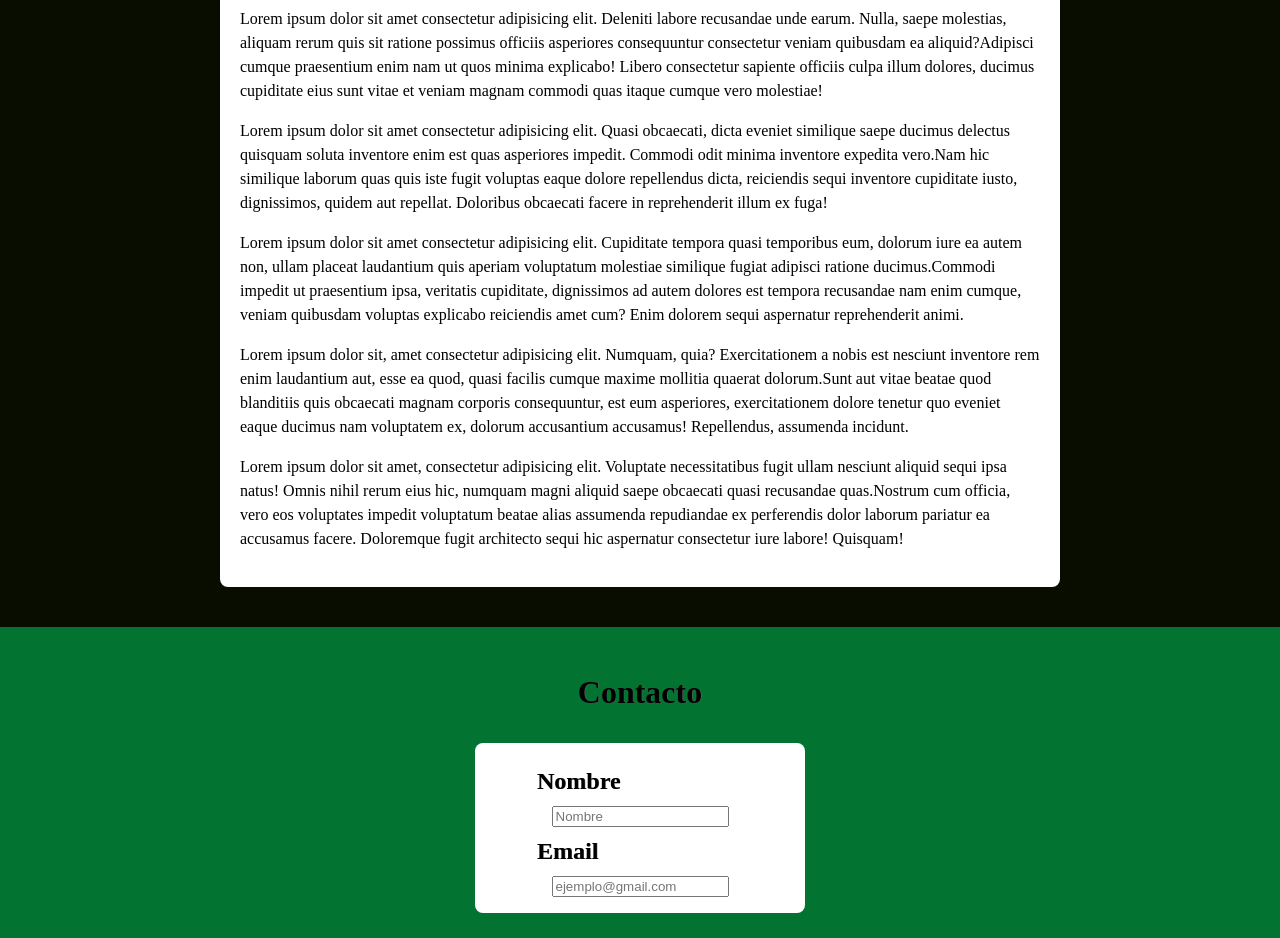
<file: css3.html>
<!DOCTYPE html>
<html lang="es">
<head>
    <meta charset="UTF-8">
    <meta name="viewport" content="width=device-width, initial-scale=1.0">
    <title>Portafolio</title>
    <link rel="stylesheet" href="estilos_css3.css">
</head>

<body>
    
    <header>
        <p class="titulo">
            Portafolio
            <span>
                Josemaria
            </span>
            &mdash; no JavaScript required &mdash;
        </p>
        <nav>
            <ul>
                <li><a href="index.html"> Maquetación </a></li>
                <li><a href="css1.html"> CSS1 </a></li>
                <li><a href="css2.html"> CSS2 </a></li>
                <li><a href="css3.html"> CSS3 </a></li>
            </ul>
        </nav>
    </header>
    
    <main>
        <section id="sobremi" class="secciones">
            <h1 class="subtitulo">Sobre mi</h1>
            <p class="texto">Lorem ipsum dolor sit amet consectetur, adipisicing elit. A sed illum, facilis dicta libero alias quibusdam mollitia qui ipsa soluta nesciunt! Deleniti alias, consequatur nam veniam minima porro odit in!</p>
            <p class="texto">Voluptatum, amet. Blanditiis quasi molestiae reiciendis, adipisci officia modi voluptatem nulla. Quos ipsa facilis facere id voluptatem accusamus officia! Saepe veritatis, quisquam architecto provident magnam vitae nisi rem praesentium distinctio?</p>

        </section>            
    </main>

    <section id="proyectos" class="secciones">
        <h1 class="subtitulo">Proyecto</h1>
        <article>
            <p class="texto"><span>Lorem ipsum, dolor sit amet consectetur adipisicing elit. Enim ad voluptatem libero consequatur fugiat et esse eum inventore, dolores rem non nisi, ducimus distinctio numquam quae quo nam, repellat reprehenderit.</span><span>Numquam inventore quisquam est tempore, fugit sint repellendus velit eaque assumenda totam architecto doloribus officia. Laborum modi placeat expedita, minima labore eveniet quaerat, nostrum dolore error aliquid dicta mollitia tempore?</span></p>
            <p class="texto"><span>Lorem ipsum dolor sit amet consectetur adipisicing elit. Porro laborum sequi nulla earum. Cum at ipsa commodi rem, nobis autem excepturi, quaerat qui voluptates cupiditate quidem tempora ex corporis id!</span><span>Veritatis ea odio tempora optio voluptatem quo id quidem minima ratione sit sed ut, veniam dolores facilis ipsa tempore? Veniam officiis voluptas illo, tempora temporibus possimus distinctio fuga quo modi.</span></p>
        </article>
        <article>
            <p class="texto"><span>Lorem ipsum, dolor sit amet consectetur adipisicing elit. Alias maiores animi, beatae aliquid architecto expedita officia sapiente neque, sed, corporis omnis incidunt tempora. Adipisci, ratione! Animi officiis numquam perspiciatis laborum.</span><span>Et repellat quam modi impedit! Quibusdam quaerat officia placeat voluptatum quo voluptas autem repellendus voluptatibus facilis? Voluptatem magni repellat suscipit ipsum eaque dicta, mollitia ab aut distinctio explicabo porro enim.</span></p>
            <p class="texto"><span>Lorem ipsum dolor sit amet consectetur adipisicing elit. Iure, nulla modi. Ea, quae odit minus iste atque ipsa quas, laboriosam voluptates minima, quidem aperiam vero distinctio quaerat alias quis! Tenetur.</span><span>Minima, ducimus nobis modi expedita eaque atque magnam id aliquam. Quaerat ipsum quasi saepe soluta labore asperiores nihil vero quibusdam dolor, itaque fugiat esse sed eius expedita sequi? Nobis, pariatur?</span></p>
        </article>
        <article>
            <p class="texto"><span>Lorem ipsum dolor sit amet consectetur adipisicing elit. Et in dolores sapiente, quis commodi recusandae esse numquam odio ratione deleniti eius voluptatum incidunt omnis cupiditate ab molestias mollitia illo repellat!</span><span>Voluptates ullam neque soluta, itaque odio in facilis accusantium fugit fuga numquam? Porro ut aliquam, illo nam eveniet et itaque minus, nisi est eligendi earum quod dolorem molestias necessitatibus incidunt!</span></p>
            <p class="texto"><span>Lorem ipsum dolor sit amet consectetur adipisicing elit. Incidunt, corporis aliquam odio, inventore eaque esse porro et commodi aspernatur quam, expedita sint aut maiores deserunt! Nemo atque sit perspiciatis dolor.</span><span>Vel sunt maxime tempore repellendus molestias, ipsum dolorum iure hic quam laborum voluptatibus in doloribus distinctio ratione qui enim blanditiis voluptatum amet error recusandae consequatur libero assumenda tenetur? Fugiat, quo.</span></p>
        </article>
    </section>

    <section class="secciones">
        <article>
            <p class="texto"><span>Lorem, ipsum dolor sit amet consectetur adipisicing elit. Reiciendis quidem, accusantium dolorum at aut quos eius quod doloremque provident incidunt voluptas, nisi sunt expedita, eum delectus ad excepturi quibusdam placeat!</span><span>Non debitis libero veritatis eveniet beatae ipsum, esse delectus at similique. Animi temporibus ratione aliquid exercitationem inventore doloribus hic omnis numquam. Distinctio qui blanditiis facilis sit, molestiae excepturi eos? Similique.</span></p>
            <p class="texto"><span>Lorem ipsum dolor sit amet consectetur adipisicing elit. Deleniti labore recusandae unde earum. Nulla, saepe molestias, aliquam rerum quis sit ratione possimus officiis asperiores consequuntur consectetur veniam quibusdam ea aliquid?</span><span>Adipisci cumque praesentium enim nam ut quos minima explicabo! Libero consectetur sapiente officiis culpa illum dolores, ducimus cupiditate eius sunt vitae et veniam magnam commodi quas itaque cumque vero molestiae!</span></p>
        </article>
        <article>
            <p class="texto"><span>Lorem ipsum dolor sit amet consectetur adipisicing elit. Quasi obcaecati, dicta eveniet similique saepe ducimus delectus quisquam soluta inventore enim est quas asperiores impedit. Commodi odit minima inventore expedita vero.</span><span>Nam hic similique laborum quas quis iste fugit voluptas eaque dolore repellendus dicta, reiciendis sequi inventore cupiditate iusto, dignissimos, quidem aut repellat. Doloribus obcaecati facere in reprehenderit illum ex fuga!</span></p>
            <p class="texto"><span>Lorem ipsum dolor sit amet consectetur adipisicing elit. Cupiditate tempora quasi temporibus eum, dolorum iure ea autem non, ullam placeat laudantium quis aperiam voluptatum molestiae similique fugiat adipisci ratione ducimus.</span><span>Commodi impedit ut praesentium ipsa, veritatis cupiditate, dignissimos ad autem dolores est tempora recusandae nam enim cumque, veniam quibusdam voluptas explicabo reiciendis amet cum? Enim dolorem sequi aspernatur reprehenderit animi.</span></p>
        </article>
        <article>
            <p class="texto"><span>Lorem ipsum dolor sit, amet consectetur adipisicing elit. Numquam, quia? Exercitationem a nobis est nesciunt inventore rem enim laudantium aut, esse ea quod, quasi facilis cumque maxime mollitia quaerat dolorum.</span><span>Sunt aut vitae beatae quod blanditiis quis obcaecati magnam corporis consequuntur, est eum asperiores, exercitationem dolore tenetur quo eveniet eaque ducimus nam voluptatem ex, dolorum accusantium accusamus! Repellendus, assumenda incidunt.</span></p>
            <p class="texto"><span>Lorem ipsum dolor sit amet, consectetur adipisicing elit. Voluptate necessitatibus fugit ullam nesciunt aliquid sequi ipsa natus! Omnis nihil rerum eius hic, numquam magni aliquid saepe obcaecati quasi recusandae quas.</span><span>Nostrum cum officia, vero eos voluptates impedit voluptatum beatae alias assumenda repudiandae ex perferendis dolor laborum pariatur ea accusamus facere. Doloremque fugit architecto sequi hic aspernatur consectetur iure labore! Quisquam!</span></p>
        </article>
    </section>

    <footer>
        <h1 class="subtitulo">Contacto</h1>
            <section class="contacto_correo">
                <h4 class="c_info"> Nombre </h4>
                <input type="text" name="nombre" id="nombre" placeholder="Nombre">
                <h4 class="c_info"> Email </h4>
                <input type="email" name="email" id="email" placeholder="ejemplo@gmail.com">
            </section>
    </footer>

</body>
</html>
</file>
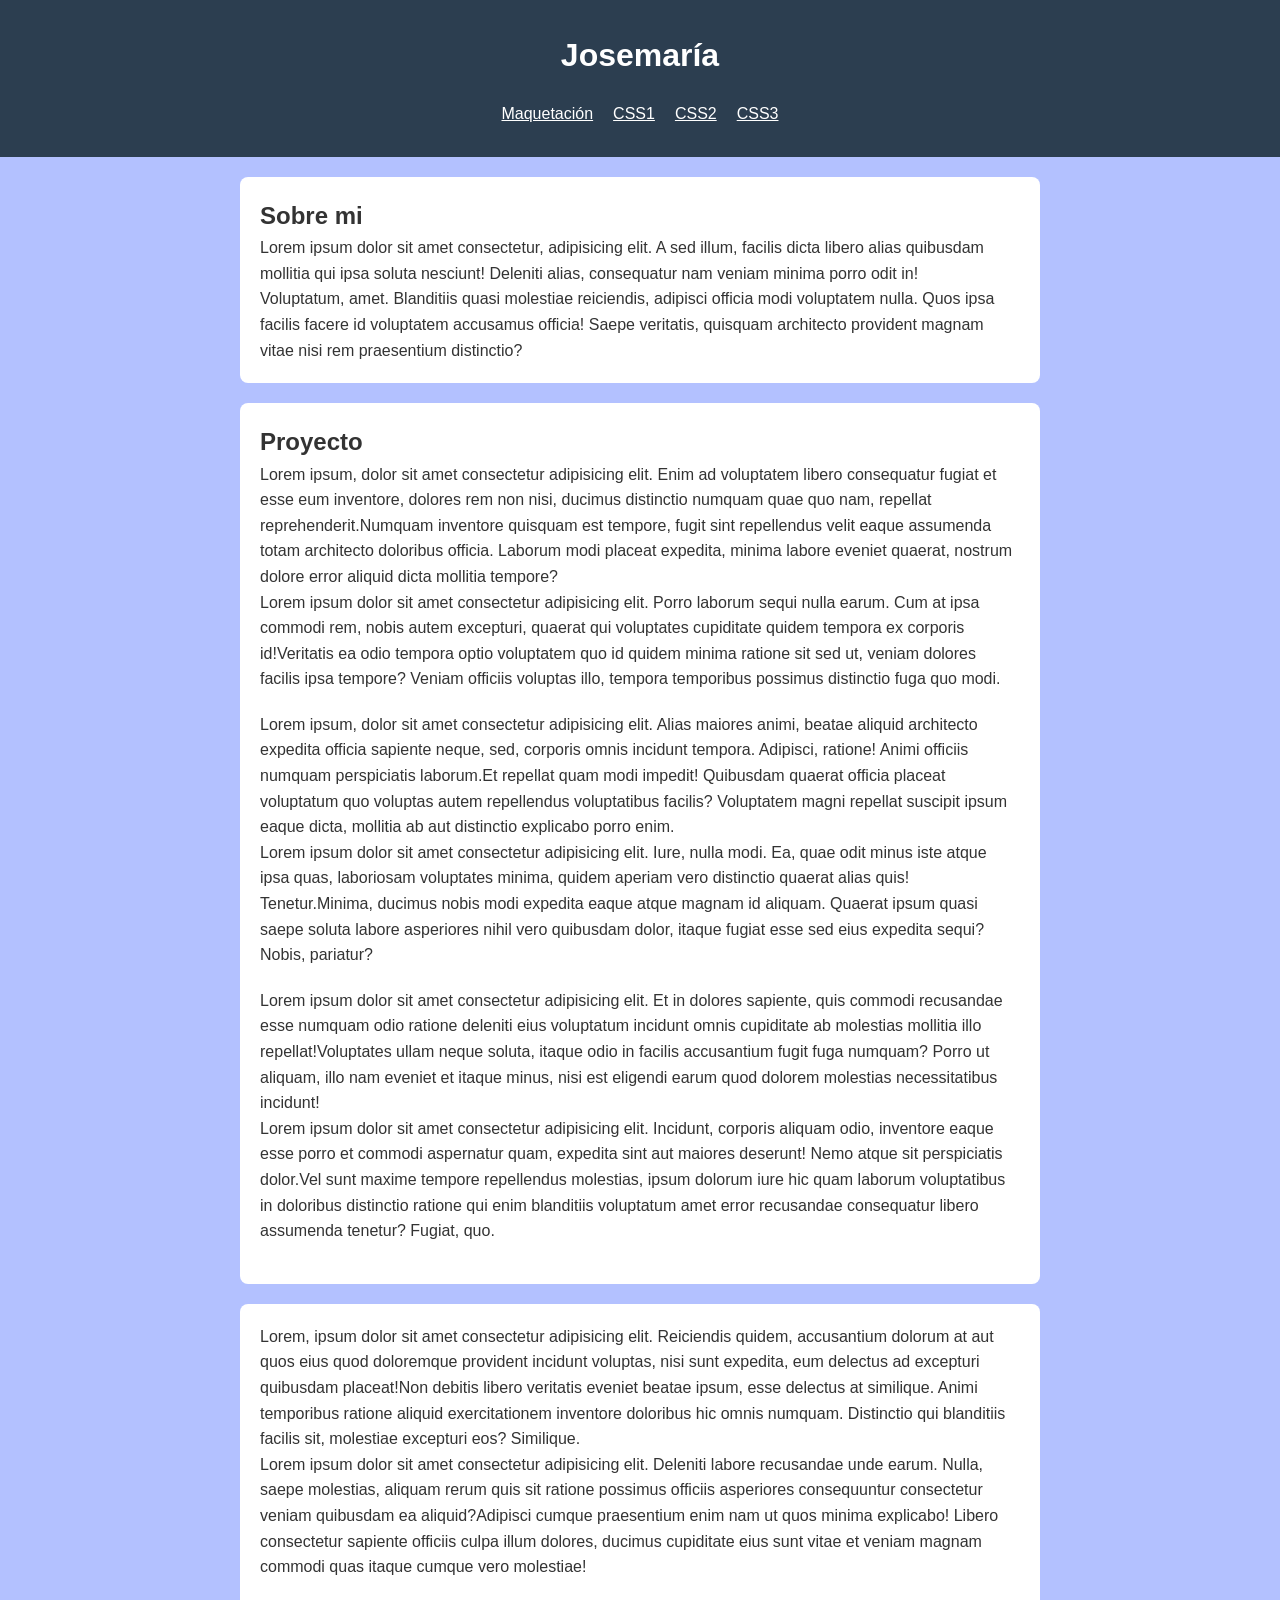
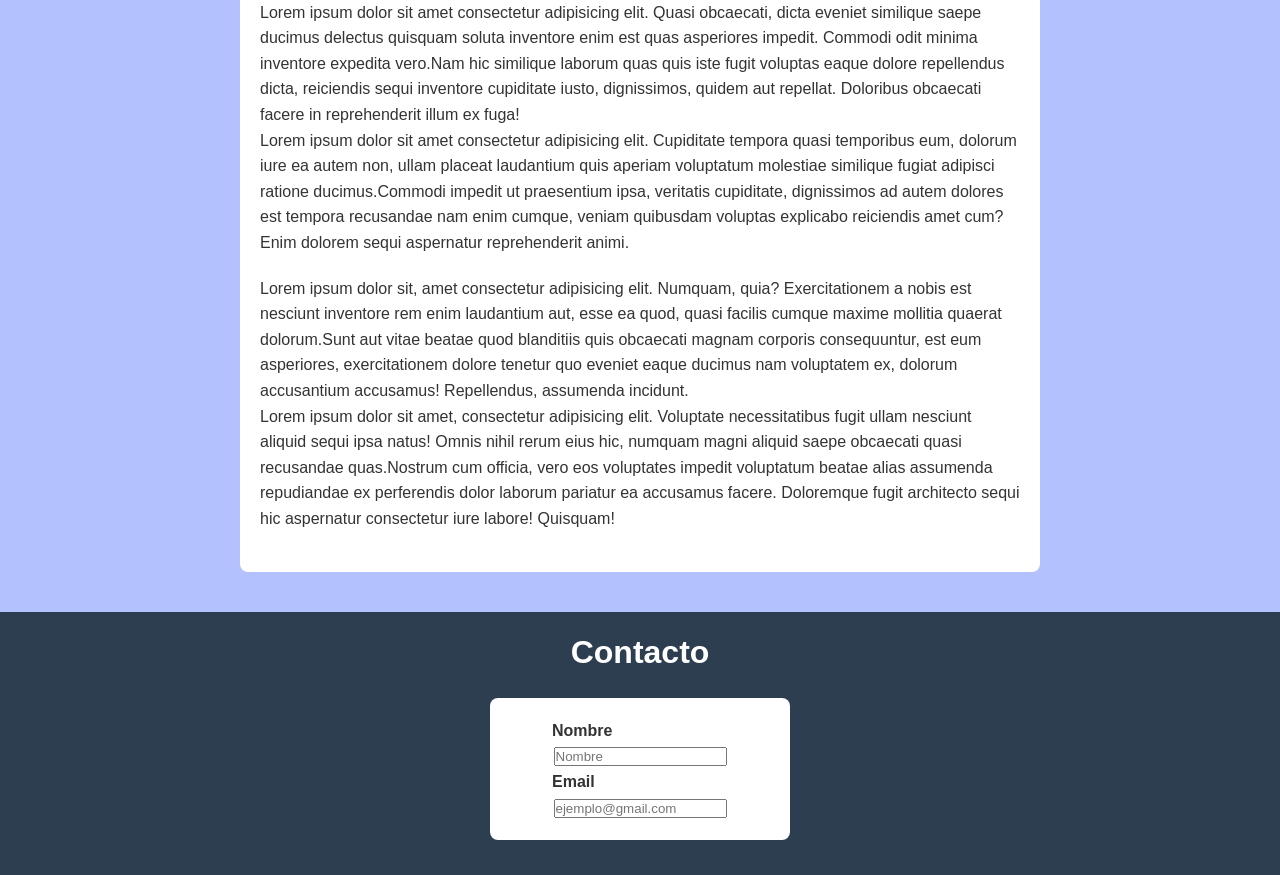
<file: CSS1/css1.html>
<!DOCTYPE html>
<html lang="es">
<head>
    <meta charset="UTF-8">
    <meta name="viewport" content="width=device-width, initial-scale=1.0">
    <title>Portafolio</title>
    <link rel="stylesheet" href="estilo.css">
</head>

<body>
    
    <header>
        <h1> Josemaría </h1>

        <nav>
            <ul>
                <li><a href="../index.html"> Maquetación </a></li>
                <li><a href="../CSS1/css1.html"> CSS1 </a></li>
                <li><a href="../CSS2/css2.html"> CSS2 </a></li>
                <li><a href="../CSS3/css3.html"> CSS3 </a></li>
            </ul>
        </nav>
    </header>
    
    <main>
        <section id="sobremi">
            <h1>Sobre mi</h1>
            <p>Lorem ipsum dolor sit amet consectetur, adipisicing elit. A sed illum, facilis dicta libero alias quibusdam mollitia qui ipsa soluta nesciunt! Deleniti alias, consequatur nam veniam minima porro odit in!</p>
            <p>Voluptatum, amet. Blanditiis quasi molestiae reiciendis, adipisci officia modi voluptatem nulla. Quos ipsa facilis facere id voluptatem accusamus officia! Saepe veritatis, quisquam architecto provident magnam vitae nisi rem praesentium distinctio?</p>

        </section>            
    </main>

    <section id="proyectos">
        <h1>Proyecto</h1>
        <article>
            <p><span>Lorem ipsum, dolor sit amet consectetur adipisicing elit. Enim ad voluptatem libero consequatur fugiat et esse eum inventore, dolores rem non nisi, ducimus distinctio numquam quae quo nam, repellat reprehenderit.</span><span>Numquam inventore quisquam est tempore, fugit sint repellendus velit eaque assumenda totam architecto doloribus officia. Laborum modi placeat expedita, minima labore eveniet quaerat, nostrum dolore error aliquid dicta mollitia tempore?</span></p>
            <p><span>Lorem ipsum dolor sit amet consectetur adipisicing elit. Porro laborum sequi nulla earum. Cum at ipsa commodi rem, nobis autem excepturi, quaerat qui voluptates cupiditate quidem tempora ex corporis id!</span><span>Veritatis ea odio tempora optio voluptatem quo id quidem minima ratione sit sed ut, veniam dolores facilis ipsa tempore? Veniam officiis voluptas illo, tempora temporibus possimus distinctio fuga quo modi.</span></p>
        </article>
        <article>
            <p><span>Lorem ipsum, dolor sit amet consectetur adipisicing elit. Alias maiores animi, beatae aliquid architecto expedita officia sapiente neque, sed, corporis omnis incidunt tempora. Adipisci, ratione! Animi officiis numquam perspiciatis laborum.</span><span>Et repellat quam modi impedit! Quibusdam quaerat officia placeat voluptatum quo voluptas autem repellendus voluptatibus facilis? Voluptatem magni repellat suscipit ipsum eaque dicta, mollitia ab aut distinctio explicabo porro enim.</span></p>
            <p><span>Lorem ipsum dolor sit amet consectetur adipisicing elit. Iure, nulla modi. Ea, quae odit minus iste atque ipsa quas, laboriosam voluptates minima, quidem aperiam vero distinctio quaerat alias quis! Tenetur.</span><span>Minima, ducimus nobis modi expedita eaque atque magnam id aliquam. Quaerat ipsum quasi saepe soluta labore asperiores nihil vero quibusdam dolor, itaque fugiat esse sed eius expedita sequi? Nobis, pariatur?</span></p>
        </article>
        <article>
            <p><span>Lorem ipsum dolor sit amet consectetur adipisicing elit. Et in dolores sapiente, quis commodi recusandae esse numquam odio ratione deleniti eius voluptatum incidunt omnis cupiditate ab molestias mollitia illo repellat!</span><span>Voluptates ullam neque soluta, itaque odio in facilis accusantium fugit fuga numquam? Porro ut aliquam, illo nam eveniet et itaque minus, nisi est eligendi earum quod dolorem molestias necessitatibus incidunt!</span></p>
            <p><span>Lorem ipsum dolor sit amet consectetur adipisicing elit. Incidunt, corporis aliquam odio, inventore eaque esse porro et commodi aspernatur quam, expedita sint aut maiores deserunt! Nemo atque sit perspiciatis dolor.</span><span>Vel sunt maxime tempore repellendus molestias, ipsum dolorum iure hic quam laborum voluptatibus in doloribus distinctio ratione qui enim blanditiis voluptatum amet error recusandae consequatur libero assumenda tenetur? Fugiat, quo.</span></p>
        </article>
    </section>

    <section>
        <article>
            <p><span>Lorem, ipsum dolor sit amet consectetur adipisicing elit. Reiciendis quidem, accusantium dolorum at aut quos eius quod doloremque provident incidunt voluptas, nisi sunt expedita, eum delectus ad excepturi quibusdam placeat!</span><span>Non debitis libero veritatis eveniet beatae ipsum, esse delectus at similique. Animi temporibus ratione aliquid exercitationem inventore doloribus hic omnis numquam. Distinctio qui blanditiis facilis sit, molestiae excepturi eos? Similique.</span></p>
            <p><span>Lorem ipsum dolor sit amet consectetur adipisicing elit. Deleniti labore recusandae unde earum. Nulla, saepe molestias, aliquam rerum quis sit ratione possimus officiis asperiores consequuntur consectetur veniam quibusdam ea aliquid?</span><span>Adipisci cumque praesentium enim nam ut quos minima explicabo! Libero consectetur sapiente officiis culpa illum dolores, ducimus cupiditate eius sunt vitae et veniam magnam commodi quas itaque cumque vero molestiae!</span></p>
        </article>
        <article>
            <p><span>Lorem ipsum dolor sit amet consectetur adipisicing elit. Quasi obcaecati, dicta eveniet similique saepe ducimus delectus quisquam soluta inventore enim est quas asperiores impedit. Commodi odit minima inventore expedita vero.</span><span>Nam hic similique laborum quas quis iste fugit voluptas eaque dolore repellendus dicta, reiciendis sequi inventore cupiditate iusto, dignissimos, quidem aut repellat. Doloribus obcaecati facere in reprehenderit illum ex fuga!</span></p>
            <p><span>Lorem ipsum dolor sit amet consectetur adipisicing elit. Cupiditate tempora quasi temporibus eum, dolorum iure ea autem non, ullam placeat laudantium quis aperiam voluptatum molestiae similique fugiat adipisci ratione ducimus.</span><span>Commodi impedit ut praesentium ipsa, veritatis cupiditate, dignissimos ad autem dolores est tempora recusandae nam enim cumque, veniam quibusdam voluptas explicabo reiciendis amet cum? Enim dolorem sequi aspernatur reprehenderit animi.</span></p>
        </article>
        <article>
            <p><span>Lorem ipsum dolor sit, amet consectetur adipisicing elit. Numquam, quia? Exercitationem a nobis est nesciunt inventore rem enim laudantium aut, esse ea quod, quasi facilis cumque maxime mollitia quaerat dolorum.</span><span>Sunt aut vitae beatae quod blanditiis quis obcaecati magnam corporis consequuntur, est eum asperiores, exercitationem dolore tenetur quo eveniet eaque ducimus nam voluptatem ex, dolorum accusantium accusamus! Repellendus, assumenda incidunt.</span></p>
            <p><span>Lorem ipsum dolor sit amet, consectetur adipisicing elit. Voluptate necessitatibus fugit ullam nesciunt aliquid sequi ipsa natus! Omnis nihil rerum eius hic, numquam magni aliquid saepe obcaecati quasi recusandae quas.</span><span>Nostrum cum officia, vero eos voluptates impedit voluptatum beatae alias assumenda repudiandae ex perferendis dolor laborum pariatur ea accusamus facere. Doloremque fugit architecto sequi hic aspernatur consectetur iure labore! Quisquam!</span></p>
        </article>
    </section>

    <footer>
        <h1>Contacto</h1>
            <section class="contacto_correo">
                <h4 class="c_info"> Nombre </h4>
                <input type="text" name="nombre" id="nombre" placeholder="Nombre">
                <h4 class="c_info"> Email </h4>
                <input type="email" name="email" id="email" placeholder="ejemplo@gmail.com">
            </section>
    </footer>

</body>
</html>
</file>
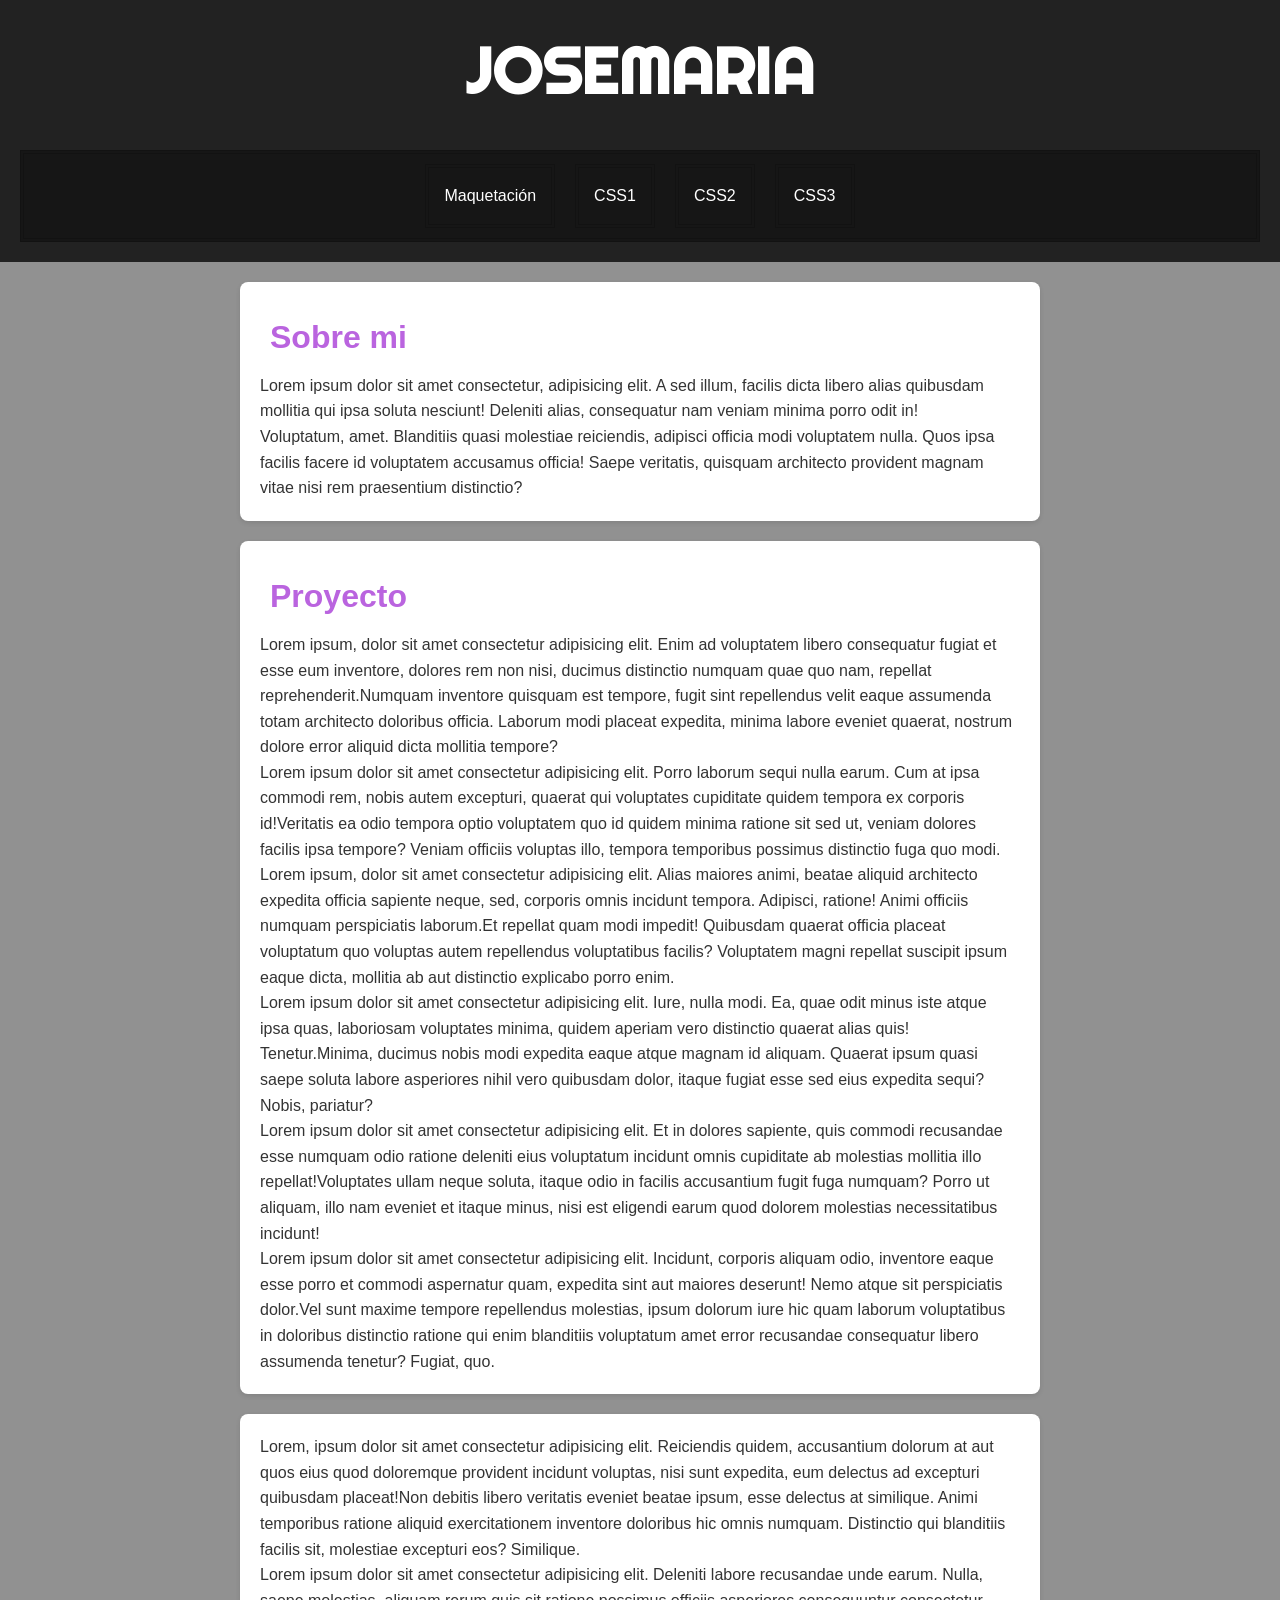
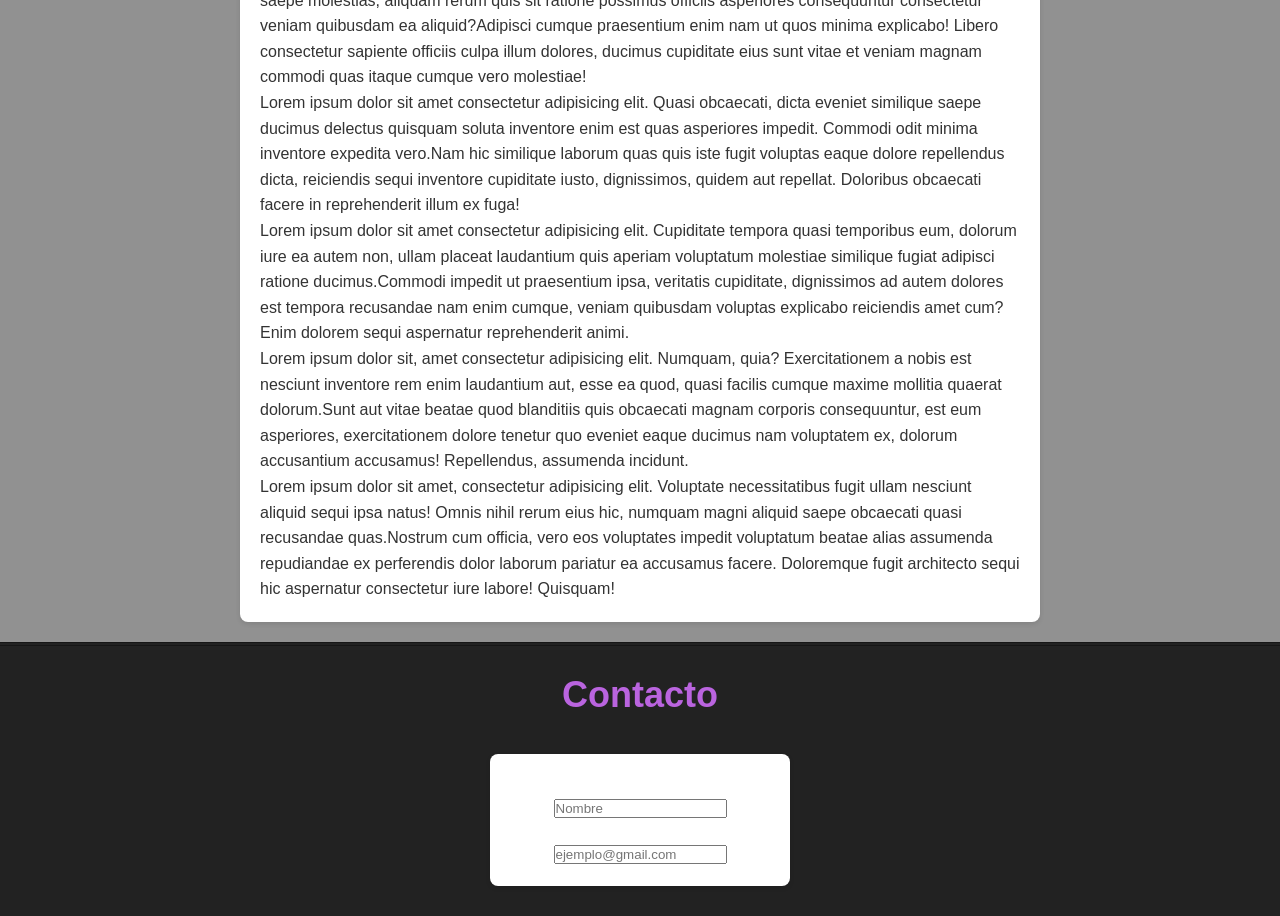
<file: CSS2/css2.html>
<!DOCTYPE html>
<html lang="es">
<head>
    <meta charset="UTF-8">
    <meta name="viewport" content="width=device-width, initial-scale=1.0">
    <title>Portafolio</title>
    <link rel="stylesheet" href="estilos_css2.css">
</head>

<body>
    
    <header>

        <h1 class="glitch" data-text='Josemaria'> Josemaria </h1>

        <nav>
            <ul>
                <li><a href="../index.html"> Maquetación </a></li>
                <li><a href="../CSS1/css1.html"> CSS1 </a></li>
                <li><a href="../CSS2/css2.html"> CSS2 </a></li>
                <li><a href="../CSS3/css3.html"> CSS3 </a></li>
            </ul>
        </nav>

    </header>
    
    <main>
        <section id="sobremi" class="secciones">
            <h1 class="subtitulo">Sobre mi</h1>
            <p>Lorem ipsum dolor sit amet consectetur, adipisicing elit. A sed illum, facilis dicta libero alias quibusdam mollitia qui ipsa soluta nesciunt! Deleniti alias, consequatur nam veniam minima porro odit in!</p>
            <p>Voluptatum, amet. Blanditiis quasi molestiae reiciendis, adipisci officia modi voluptatem nulla. Quos ipsa facilis facere id voluptatem accusamus officia! Saepe veritatis, quisquam architecto provident magnam vitae nisi rem praesentium distinctio?</p>

        </section>            
    </main>

    <section id="proyectos" class="secciones">
        <h1 class="subtitulo">Proyecto</h1>
        <article>
            <p><span>Lorem ipsum, dolor sit amet consectetur adipisicing elit. Enim ad voluptatem libero consequatur fugiat et esse eum inventore, dolores rem non nisi, ducimus distinctio numquam quae quo nam, repellat reprehenderit.</span><span>Numquam inventore quisquam est tempore, fugit sint repellendus velit eaque assumenda totam architecto doloribus officia. Laborum modi placeat expedita, minima labore eveniet quaerat, nostrum dolore error aliquid dicta mollitia tempore?</span></p>
            <p><span>Lorem ipsum dolor sit amet consectetur adipisicing elit. Porro laborum sequi nulla earum. Cum at ipsa commodi rem, nobis autem excepturi, quaerat qui voluptates cupiditate quidem tempora ex corporis id!</span><span>Veritatis ea odio tempora optio voluptatem quo id quidem minima ratione sit sed ut, veniam dolores facilis ipsa tempore? Veniam officiis voluptas illo, tempora temporibus possimus distinctio fuga quo modi.</span></p>
        </article>
        <article>
            <p><span>Lorem ipsum, dolor sit amet consectetur adipisicing elit. Alias maiores animi, beatae aliquid architecto expedita officia sapiente neque, sed, corporis omnis incidunt tempora. Adipisci, ratione! Animi officiis numquam perspiciatis laborum.</span><span>Et repellat quam modi impedit! Quibusdam quaerat officia placeat voluptatum quo voluptas autem repellendus voluptatibus facilis? Voluptatem magni repellat suscipit ipsum eaque dicta, mollitia ab aut distinctio explicabo porro enim.</span></p>
            <p><span>Lorem ipsum dolor sit amet consectetur adipisicing elit. Iure, nulla modi. Ea, quae odit minus iste atque ipsa quas, laboriosam voluptates minima, quidem aperiam vero distinctio quaerat alias quis! Tenetur.</span><span>Minima, ducimus nobis modi expedita eaque atque magnam id aliquam. Quaerat ipsum quasi saepe soluta labore asperiores nihil vero quibusdam dolor, itaque fugiat esse sed eius expedita sequi? Nobis, pariatur?</span></p>
        </article>
        <article>
            <p><span>Lorem ipsum dolor sit amet consectetur adipisicing elit. Et in dolores sapiente, quis commodi recusandae esse numquam odio ratione deleniti eius voluptatum incidunt omnis cupiditate ab molestias mollitia illo repellat!</span><span>Voluptates ullam neque soluta, itaque odio in facilis accusantium fugit fuga numquam? Porro ut aliquam, illo nam eveniet et itaque minus, nisi est eligendi earum quod dolorem molestias necessitatibus incidunt!</span></p>
            <p><span>Lorem ipsum dolor sit amet consectetur adipisicing elit. Incidunt, corporis aliquam odio, inventore eaque esse porro et commodi aspernatur quam, expedita sint aut maiores deserunt! Nemo atque sit perspiciatis dolor.</span><span>Vel sunt maxime tempore repellendus molestias, ipsum dolorum iure hic quam laborum voluptatibus in doloribus distinctio ratione qui enim blanditiis voluptatum amet error recusandae consequatur libero assumenda tenetur? Fugiat, quo.</span></p>
        </article>
    </section>

    <section class="secciones">
        <article>
            <p><span>Lorem, ipsum dolor sit amet consectetur adipisicing elit. Reiciendis quidem, accusantium dolorum at aut quos eius quod doloremque provident incidunt voluptas, nisi sunt expedita, eum delectus ad excepturi quibusdam placeat!</span><span>Non debitis libero veritatis eveniet beatae ipsum, esse delectus at similique. Animi temporibus ratione aliquid exercitationem inventore doloribus hic omnis numquam. Distinctio qui blanditiis facilis sit, molestiae excepturi eos? Similique.</span></p>
            <p><span>Lorem ipsum dolor sit amet consectetur adipisicing elit. Deleniti labore recusandae unde earum. Nulla, saepe molestias, aliquam rerum quis sit ratione possimus officiis asperiores consequuntur consectetur veniam quibusdam ea aliquid?</span><span>Adipisci cumque praesentium enim nam ut quos minima explicabo! Libero consectetur sapiente officiis culpa illum dolores, ducimus cupiditate eius sunt vitae et veniam magnam commodi quas itaque cumque vero molestiae!</span></p>
        </article>
        <article>
            <p><span>Lorem ipsum dolor sit amet consectetur adipisicing elit. Quasi obcaecati, dicta eveniet similique saepe ducimus delectus quisquam soluta inventore enim est quas asperiores impedit. Commodi odit minima inventore expedita vero.</span><span>Nam hic similique laborum quas quis iste fugit voluptas eaque dolore repellendus dicta, reiciendis sequi inventore cupiditate iusto, dignissimos, quidem aut repellat. Doloribus obcaecati facere in reprehenderit illum ex fuga!</span></p>
            <p><span>Lorem ipsum dolor sit amet consectetur adipisicing elit. Cupiditate tempora quasi temporibus eum, dolorum iure ea autem non, ullam placeat laudantium quis aperiam voluptatum molestiae similique fugiat adipisci ratione ducimus.</span><span>Commodi impedit ut praesentium ipsa, veritatis cupiditate, dignissimos ad autem dolores est tempora recusandae nam enim cumque, veniam quibusdam voluptas explicabo reiciendis amet cum? Enim dolorem sequi aspernatur reprehenderit animi.</span></p>
        </article>
        <article>
            <p><span>Lorem ipsum dolor sit, amet consectetur adipisicing elit. Numquam, quia? Exercitationem a nobis est nesciunt inventore rem enim laudantium aut, esse ea quod, quasi facilis cumque maxime mollitia quaerat dolorum.</span><span>Sunt aut vitae beatae quod blanditiis quis obcaecati magnam corporis consequuntur, est eum asperiores, exercitationem dolore tenetur quo eveniet eaque ducimus nam voluptatem ex, dolorum accusantium accusamus! Repellendus, assumenda incidunt.</span></p>
            <p><span>Lorem ipsum dolor sit amet, consectetur adipisicing elit. Voluptate necessitatibus fugit ullam nesciunt aliquid sequi ipsa natus! Omnis nihil rerum eius hic, numquam magni aliquid saepe obcaecati quasi recusandae quas.</span><span>Nostrum cum officia, vero eos voluptates impedit voluptatum beatae alias assumenda repudiandae ex perferendis dolor laborum pariatur ea accusamus facere. Doloremque fugit architecto sequi hic aspernatur consectetur iure labore! Quisquam!</span></p>
        </article>
    </section>

    <footer>
        <h1 class="subtitulo_footer">Contacto</h1>
            <section class="contacto_correo">
                <h4 class="c_info"> Nombre </h4>
                <input type="text" name="nombre" id="nombre" placeholder="Nombre">
                <h4 class="c_info"> Email </h4>
                <input type="email" name="email" id="email" placeholder="ejemplo@gmail.com">
            </section>
    </footer>

</body>
</html>
</file>
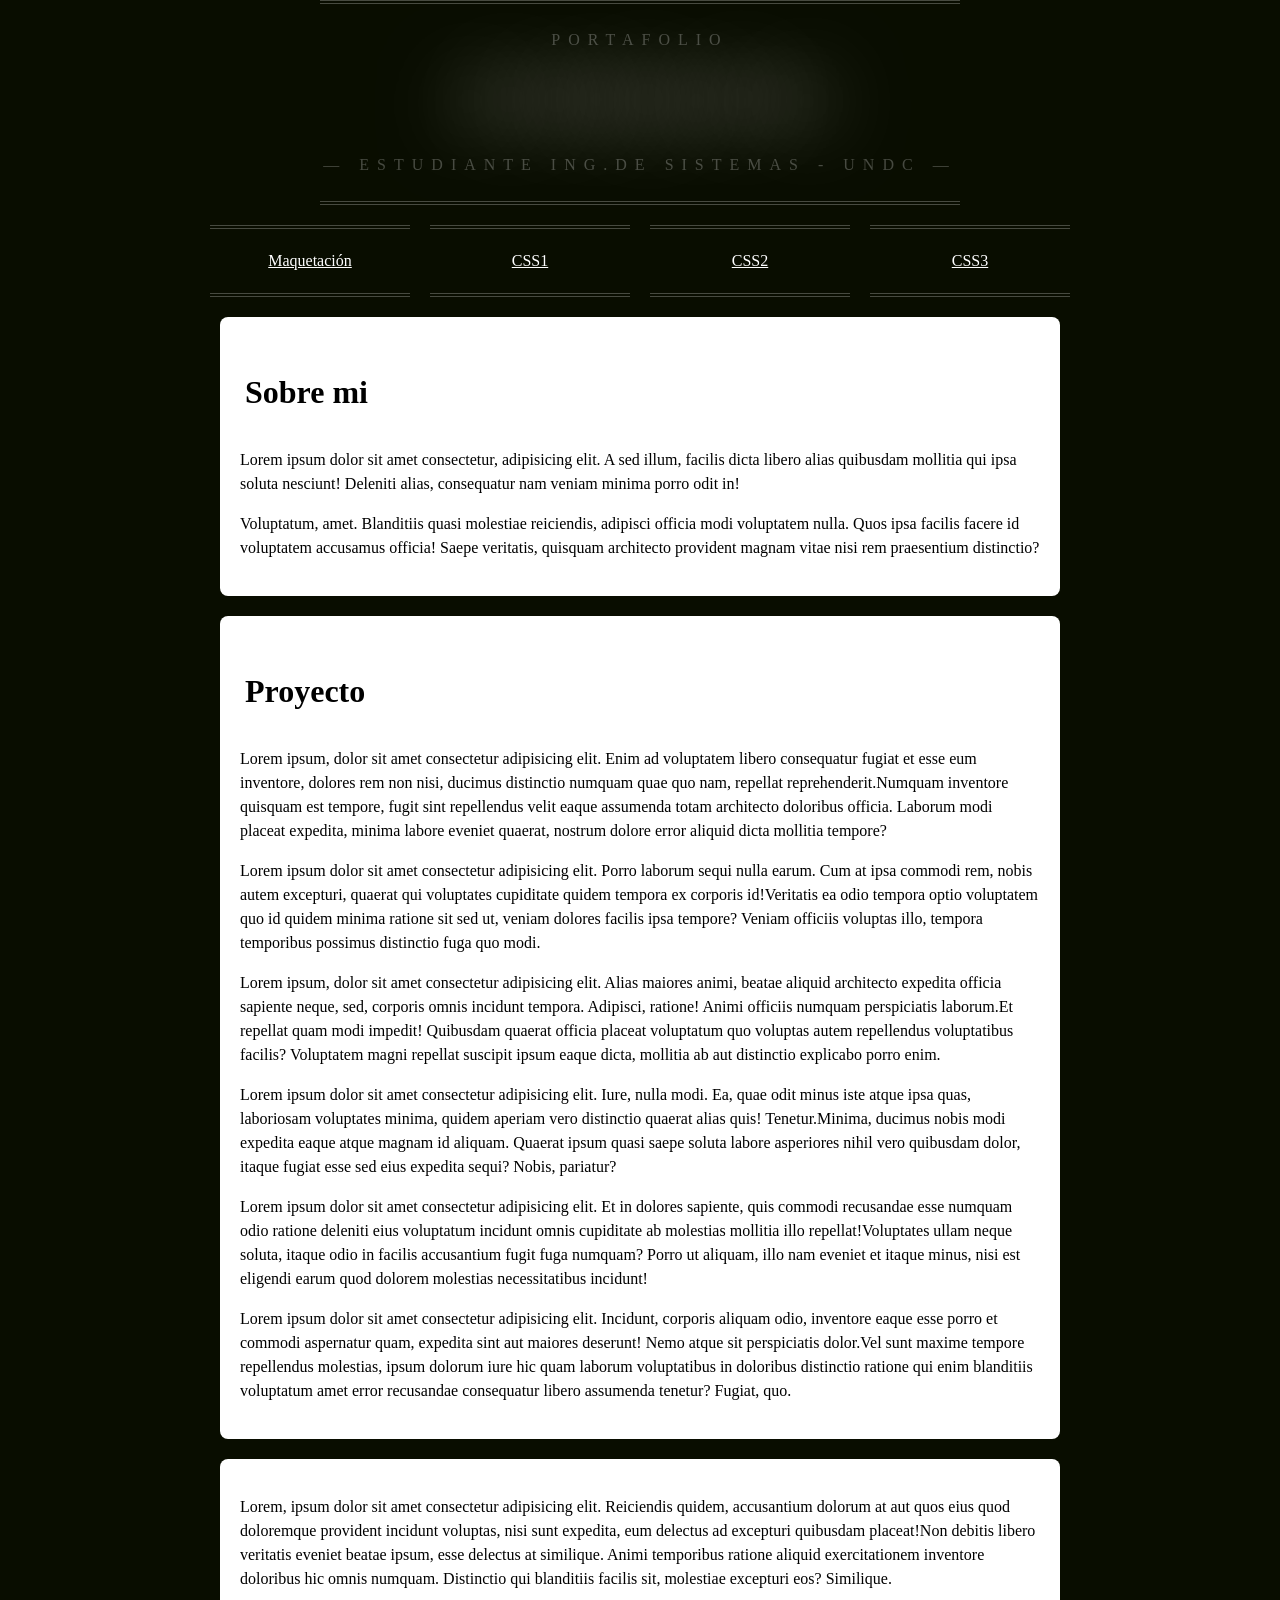
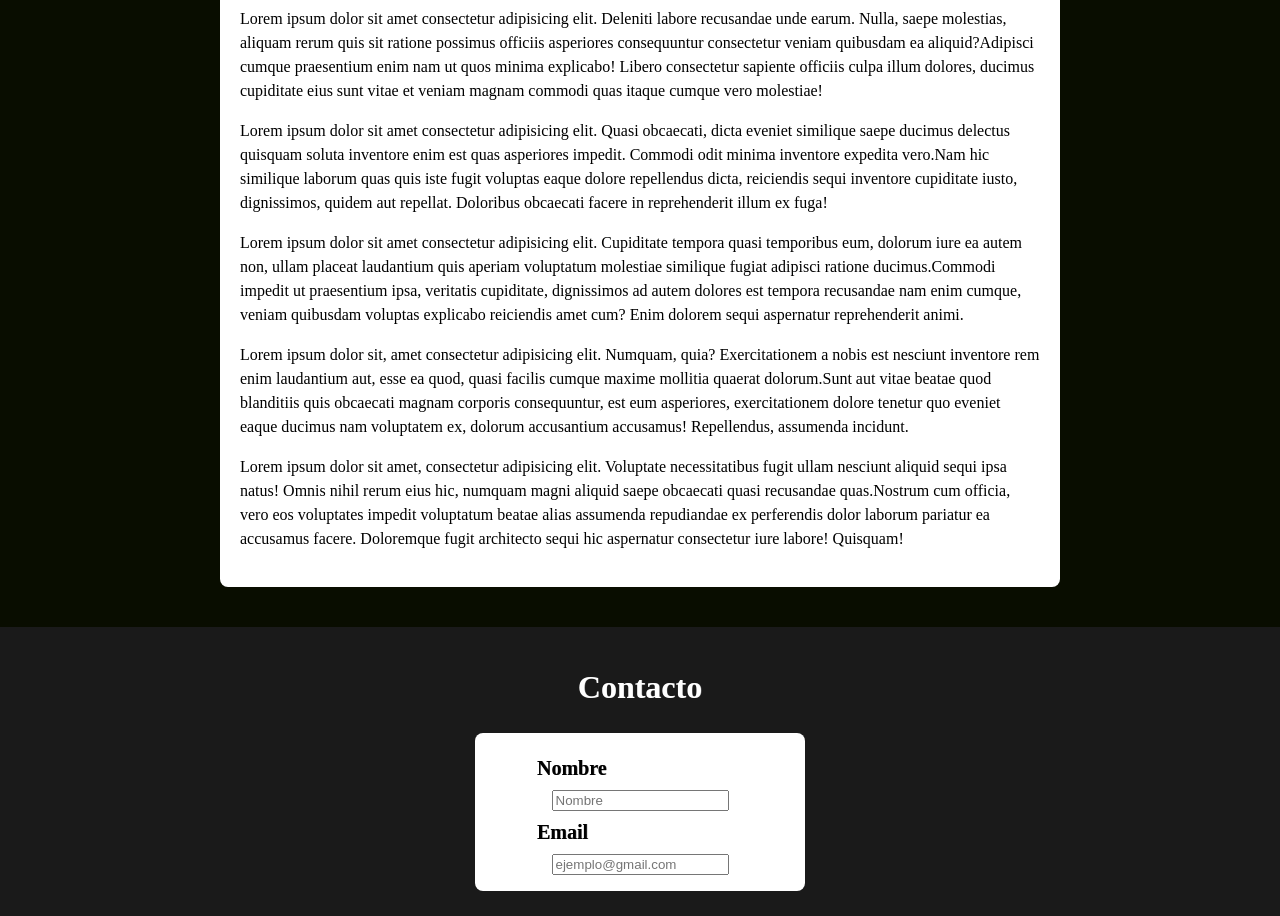
<file: CSS3/css3.html>
<!DOCTYPE html>
<html lang="es">
<head>
    <meta charset="UTF-8">
    <meta name="viewport" content="width=device-width, initial-scale=1.0">
    <title>Portafolio</title>
    <link rel="stylesheet" href="estilos_css3.css">
</head>

<body>
    
    <header>
        <p class="titulo">
            Portafolio
            <span>
                Josemaria
            </span>
            &mdash; Estudiante Ing.de Sistemas - UNDC &mdash;
        </p>
        <nav>
            <ul>
                <li><a href="../index.html"> Maquetación </a></li>
                <li><a href="../CSS1/css1.html"> CSS1 </a></li>
                <li><a href="../CSS2/css2.html"> CSS2 </a></li>
                <li><a href="../CSS3/css3.html"> CSS3 </a></li>
            </ul>
        </nav>
    </header>
    
    <main>
        <section id="sobremi" class="secciones">
            <h1 class="subtitulo">Sobre mi</h1>
            <p class="texto">Lorem ipsum dolor sit amet consectetur, adipisicing elit. A sed illum, facilis dicta libero alias quibusdam mollitia qui ipsa soluta nesciunt! Deleniti alias, consequatur nam veniam minima porro odit in!</p>
            <p class="texto">Voluptatum, amet. Blanditiis quasi molestiae reiciendis, adipisci officia modi voluptatem nulla. Quos ipsa facilis facere id voluptatem accusamus officia! Saepe veritatis, quisquam architecto provident magnam vitae nisi rem praesentium distinctio?</p>

        </section>            
    </main>

    <section id="proyectos" class="secciones">
        <h1 class="subtitulo">Proyecto</h1>
        <article>
            <p class="texto"><span>Lorem ipsum, dolor sit amet consectetur adipisicing elit. Enim ad voluptatem libero consequatur fugiat et esse eum inventore, dolores rem non nisi, ducimus distinctio numquam quae quo nam, repellat reprehenderit.</span><span>Numquam inventore quisquam est tempore, fugit sint repellendus velit eaque assumenda totam architecto doloribus officia. Laborum modi placeat expedita, minima labore eveniet quaerat, nostrum dolore error aliquid dicta mollitia tempore?</span></p>
            <p class="texto"><span>Lorem ipsum dolor sit amet consectetur adipisicing elit. Porro laborum sequi nulla earum. Cum at ipsa commodi rem, nobis autem excepturi, quaerat qui voluptates cupiditate quidem tempora ex corporis id!</span><span>Veritatis ea odio tempora optio voluptatem quo id quidem minima ratione sit sed ut, veniam dolores facilis ipsa tempore? Veniam officiis voluptas illo, tempora temporibus possimus distinctio fuga quo modi.</span></p>
        </article>
        <article>
            <p class="texto"><span>Lorem ipsum, dolor sit amet consectetur adipisicing elit. Alias maiores animi, beatae aliquid architecto expedita officia sapiente neque, sed, corporis omnis incidunt tempora. Adipisci, ratione! Animi officiis numquam perspiciatis laborum.</span><span>Et repellat quam modi impedit! Quibusdam quaerat officia placeat voluptatum quo voluptas autem repellendus voluptatibus facilis? Voluptatem magni repellat suscipit ipsum eaque dicta, mollitia ab aut distinctio explicabo porro enim.</span></p>
            <p class="texto"><span>Lorem ipsum dolor sit amet consectetur adipisicing elit. Iure, nulla modi. Ea, quae odit minus iste atque ipsa quas, laboriosam voluptates minima, quidem aperiam vero distinctio quaerat alias quis! Tenetur.</span><span>Minima, ducimus nobis modi expedita eaque atque magnam id aliquam. Quaerat ipsum quasi saepe soluta labore asperiores nihil vero quibusdam dolor, itaque fugiat esse sed eius expedita sequi? Nobis, pariatur?</span></p>
        </article>
        <article>
            <p class="texto"><span>Lorem ipsum dolor sit amet consectetur adipisicing elit. Et in dolores sapiente, quis commodi recusandae esse numquam odio ratione deleniti eius voluptatum incidunt omnis cupiditate ab molestias mollitia illo repellat!</span><span>Voluptates ullam neque soluta, itaque odio in facilis accusantium fugit fuga numquam? Porro ut aliquam, illo nam eveniet et itaque minus, nisi est eligendi earum quod dolorem molestias necessitatibus incidunt!</span></p>
            <p class="texto"><span>Lorem ipsum dolor sit amet consectetur adipisicing elit. Incidunt, corporis aliquam odio, inventore eaque esse porro et commodi aspernatur quam, expedita sint aut maiores deserunt! Nemo atque sit perspiciatis dolor.</span><span>Vel sunt maxime tempore repellendus molestias, ipsum dolorum iure hic quam laborum voluptatibus in doloribus distinctio ratione qui enim blanditiis voluptatum amet error recusandae consequatur libero assumenda tenetur? Fugiat, quo.</span></p>
        </article>
    </section>

    <section class="secciones">
        <article>
            <p class="texto"><span>Lorem, ipsum dolor sit amet consectetur adipisicing elit. Reiciendis quidem, accusantium dolorum at aut quos eius quod doloremque provident incidunt voluptas, nisi sunt expedita, eum delectus ad excepturi quibusdam placeat!</span><span>Non debitis libero veritatis eveniet beatae ipsum, esse delectus at similique. Animi temporibus ratione aliquid exercitationem inventore doloribus hic omnis numquam. Distinctio qui blanditiis facilis sit, molestiae excepturi eos? Similique.</span></p>
            <p class="texto"><span>Lorem ipsum dolor sit amet consectetur adipisicing elit. Deleniti labore recusandae unde earum. Nulla, saepe molestias, aliquam rerum quis sit ratione possimus officiis asperiores consequuntur consectetur veniam quibusdam ea aliquid?</span><span>Adipisci cumque praesentium enim nam ut quos minima explicabo! Libero consectetur sapiente officiis culpa illum dolores, ducimus cupiditate eius sunt vitae et veniam magnam commodi quas itaque cumque vero molestiae!</span></p>
        </article>
        <article>
            <p class="texto"><span>Lorem ipsum dolor sit amet consectetur adipisicing elit. Quasi obcaecati, dicta eveniet similique saepe ducimus delectus quisquam soluta inventore enim est quas asperiores impedit. Commodi odit minima inventore expedita vero.</span><span>Nam hic similique laborum quas quis iste fugit voluptas eaque dolore repellendus dicta, reiciendis sequi inventore cupiditate iusto, dignissimos, quidem aut repellat. Doloribus obcaecati facere in reprehenderit illum ex fuga!</span></p>
            <p class="texto"><span>Lorem ipsum dolor sit amet consectetur adipisicing elit. Cupiditate tempora quasi temporibus eum, dolorum iure ea autem non, ullam placeat laudantium quis aperiam voluptatum molestiae similique fugiat adipisci ratione ducimus.</span><span>Commodi impedit ut praesentium ipsa, veritatis cupiditate, dignissimos ad autem dolores est tempora recusandae nam enim cumque, veniam quibusdam voluptas explicabo reiciendis amet cum? Enim dolorem sequi aspernatur reprehenderit animi.</span></p>
        </article>
        <article>
            <p class="texto"><span>Lorem ipsum dolor sit, amet consectetur adipisicing elit. Numquam, quia? Exercitationem a nobis est nesciunt inventore rem enim laudantium aut, esse ea quod, quasi facilis cumque maxime mollitia quaerat dolorum.</span><span>Sunt aut vitae beatae quod blanditiis quis obcaecati magnam corporis consequuntur, est eum asperiores, exercitationem dolore tenetur quo eveniet eaque ducimus nam voluptatem ex, dolorum accusantium accusamus! Repellendus, assumenda incidunt.</span></p>
            <p class="texto"><span>Lorem ipsum dolor sit amet, consectetur adipisicing elit. Voluptate necessitatibus fugit ullam nesciunt aliquid sequi ipsa natus! Omnis nihil rerum eius hic, numquam magni aliquid saepe obcaecati quasi recusandae quas.</span><span>Nostrum cum officia, vero eos voluptates impedit voluptatum beatae alias assumenda repudiandae ex perferendis dolor laborum pariatur ea accusamus facere. Doloremque fugit architecto sequi hic aspernatur consectetur iure labore! Quisquam!</span></p>
        </article>
    </section>

    <footer>
        <h1 class="subtitulo_footer">Contacto</h1>
            <section class="contacto_correo">
                <h4 class="c_info"> Nombre </h4>
                <input type="text" name="nombre" id="nombre" placeholder="Nombre">
                <h4 class="c_info"> Email </h4>
                <input type="email" name="email" id="email" placeholder="ejemplo@gmail.com">
            </section>
    </footer>

</body>
</html>
</file>
<file: estilo.css>
*{
    box-sizing: border-box;
    margin: 0;
    padding: 0;
}

body{
    font-family: Arial, sans-serif;
    line-height: 1.6;
    background-color: #f4f4f4;
    color: #333;
    padding: 20px;
    margin: 0;  /*Esto para que el header y el footer no tengan bordes pero afecta todo */
    padding: 0;
    box-sizing: border-box;
}

header{
    background-color: #2c3e50;
    color: #fff;
    padding: 30px 20px;
    text-align: center;
}

nav ul{
    list-style: none;
    margin-top: 20px;
    display: flex;
    justify-content: center;
    gap: 20px;
}

nav a:hover{
    color:#1abc9c;
}

a{
    color: #fff;
}

a:hover{
    text-decoration: underline;
}

section{
    background-color: #fff;
    margin: 20px auto;
    padding: 20px;
    max-width: 800px;
    border-radius: 8px;
    box-shadow: 0 2px 5px rgba(0,0,0,0,1);
}

article{
    margin-bottom: 20px;
}

footer{
    text-align: center;
    padding: 15px;
    background-color: #2c3e50;
    color: #fff;
    margin-top: 40px;
}

.c_info{
    color: #333;
    text-align: left;
    padding-left: 42px;
}

.contacto_correo{
    padding: 20px;
    max-width: 300px;
    margin: 20px auto;
}
</file>
<file: estilos_css2.css>
@import url(https://fonts.googleapis.com/css?family=Righteous);

*, *:before, *:after {
  margin: 0;
  padding: 0;
  box-sizing: border-box;
  position: relative;
  }

html, body {
  height: 20%;
  }
  body {
    text-align: center;
    background-color: hsla(230,40%,50%,1);
    }
  body:before {
    content: '';
    display: inline-block;
    vertical-align: middle;
    font-size: 0;
    height: 100%;
    }

h1 {
  display: inline-block;
  color: white;
  font-family: 'Righteous', serif;
  font-size: 8em; 
  text-shadow: .03em .03em 0 hsla(230,40%,50%,1);
  }
  h1:after {
    content: attr(data-shadow);
    position: absolute;
    top: .06em; left: .06em;
    z-index: -1;
    text-shadow: none;
    background-image:
      linear-gradient(
        45deg,
        transparent 45%,
        hsla(48,20%,90%,1) 45%,
        hsla(48,20%,90%,1) 55%,
        transparent 0
        );
    background-size: .05em .05em;
    -webkit-background-clip: text;
    -webkit-text-fill-color: transparent;
  
    animation: shad-anim 15s linear infinite;
    }

@keyframes shad-anim {
  0% {background-position: 0 0}
  0% {background-position: 100% -100%}
  }

  nav ul{
      list-style: none;
      margin-top: 20px;
      display: flex;
      justify-content: center;
      gap: 20px;
      border: 4px double rgba(17, 17, 17, 0.644);
      background-color: rgba(17, 17, 17, 0.644); 
  }

  nav a:hover{
      color:#1abc9c;
  }

  li{
    border: 4px double rgba(17, 17, 17, 0.644);
    border-width: 4px 4px;
    padding: 20px;
  }

  a{
      color: #fff;
  }

  a:hover{
    text-decoration: underline;
  }

  .subtitulo{
    font-size: 3em;
    color: black;
    padding: 10px;
  }

  .secciones{
    max-width: 800px;
    background-color: #fff;
    margin: 20px auto;
    padding: 20px;
    border-radius: 8px;
    box-shadow: 0 2px 5px rgba(0,0,0,0,1);
    text-align: left;
  }

  .article{
    margin-bottom: 20px;
  }
</file>
<file: estilos_css3.css>
body { font: 400 1em/1.5 "Neuton"; background: #090d00; color: rgba(255,255,255,.25); text-align: center; margin: 0 }

.titulo {
	text-transform: uppercase;
	letter-spacing: .5em;
	display: inline-block;
	border: 4px double rgba(255,255,255,.25);
	border-width: 4px 0;
	padding: 1.5em 0em;
	top: 18%;
	left: 50%;
	width: 40em;
	margin: 0 0 0 0;
  
  span {

  	font: 700 4em/1 "Oswald", sans-serif;
  	letter-spacing: 0;
  	padding: .25em 0 .325em;
	  display: block;
	  margin: 0 auto;
  	text-shadow: 0 0 80px rgba(255,255,255,.5);

/* Clip Background Image */

	  background: url(https://i.ibb.co/RDTnNrT/animated-text-fill.png) repeat-y;
	  -webkit-background-clip: text;
	  background-clip: text;

/* Animate Background Image */

	  -webkit-text-fill-color: transparent;
	  -webkit-animation: aitf 80s linear infinite;

/* Activate hardware acceleration for smoother animations */

	  -webkit-transform: translate3d(0,0,0);
	  -webkit-backface-visibility: hidden;

  }
}

/* Animate Background Image */

@-webkit-keyframes aitf {
	0% { background-position: 0% 50%; }
	100% { background-position: 100% 50%; }
}

nav ul{
      list-style: none;
      margin-top: 20px;
      display: flex;
      justify-content: center;
      gap: 20px;
}

nav a:hover{
      color:#1abc9c;
}

li{
    border: 4px double rgba(255,255,255,.25);
    border-width: 4px 0;
    padding: 20px;
}

a{
      color: #fff;
}

a:hover{
      text-decoration: underline;
}

.secciones{
    max-width: 800px;
    background-color: #fff;
    margin: 20px auto;
    padding: 20px;
    border-radius: 8px;
    box-shadow: 0 2px 5px rgba(0,0,0,0,1);
    text-align: left;
  }

.subtitulo{
    font-size: 2em;
    color: black;
    padding: 5px;
}

.texto{
    color: black;
}

footer{
    text-align: center;
    padding: 15px;
    background-color: #00b4519c;
    color: #fff;
    margin-top: 40px;
    text-shadow:.03em .03em 0 rgb(109, 109, 109);
}

.c_info{
    color: black;
    text-align: left;
    padding-left: 42px;
    font-size: 24px;
    margin: 5px;
}

.contacto_correo{
    padding: 10px;
    max-width: 300px;
    margin: 10px auto;
    background-color: white;
    border-radius: 8px;
    padding: 15px;
}
</file>
<file: CSS1/estilo.css>
/* --- ESTILOS BASE--- */
* {
  box-sizing: border-box;
  margin: 0;
  padding: 0;
}

body {
  font-family: Arial, sans-serif;
  line-height: 1.6;
  background-color: #f4f4f4;
  color: #333;
  margin: 0;
  padding: 0;
}

header {
  background-color: #2c3e50;
  color: #fff;
  padding: 30px 20px;
  text-align: center;
}

nav ul {
  list-style: none;
  margin-top: 20px;
  display: flex;
  justify-content: center;
  gap: 20px;
}

nav a:hover {
  color: #1abc9c;
}

a {
  color: #fff;
}

a:hover {
  text-decoration: underline;
}

section {
  background-color: #fff;
  margin: 20px auto;
  padding: 20px;
  max-width: 800px;
  border-radius: 8px;
  box-shadow: 0 2px 5px rgba(0,0,0,0,1);
}

article {
  margin-bottom: 20px;
}

footer {
  text-align: center;
  padding: 15px;
  background-color: #2c3e50;
  color: #fff;
  margin-top: 40px;
}

.c_info {
  color: #333;
  text-align: left;
  padding-left: 42px;
}

.contacto_correo {
  padding: 20px;
  max-width: 300px;
  margin: 20px auto;
}

/* --- RESPONSIVE --- */

/* Móviles */
@media (max-width: 480px) {
  body {
    background: #2c3e50;
    padding: 10px;
  }

  nav ul {
    flex-direction: column;
    gap: 10px;
  }

  section {
    margin: 10px 0;
    padding: 15px;
    max-width: 100%;
  }
}

/* Tablets */
@media (min-width: 768px) and (max-width: 1023px) {
  body {
    background: lightgreen;
    padding: 15px;
  }

  nav ul {
    gap: 15px;
  }

  section {
    max-width: 90%;
  }
}

/* Escritorios */
@media (min-width: 1024px) {
  body {
    background: rgb(179, 193, 255);
  }

  section {
    max-width: 800px;
  }
}

/* Extra pequeñas pantallas (menores a 320px) */
@media (max-width: 320px) {
  body {
    font-size: 14px;
    text-align: center;
    display: flex;
    flex-direction: column;
    align-items: center;  
    margin: 0;
    padding: 0;
  }

  header, section, footer {
    width: 100%;         
    max-width: 280px;    
    text-align: center;   
    margin: 0 auto;    
  }

  header h1 {
    font-size: 1.4em;
    margin: 0.5em 0;
  }

  nav ul {
    flex-direction: column;
    align-items: center;  
    gap: 8px;
    padding: 0;
  }

  nav li {
    padding: 6px;
    font-size: 13px;
  }

  section {
    padding: 8px;
  }

  footer {
    font-size: 12px;
    padding: 6px;
  }
}
</file>
<file: CSS2/estilos_css2.css>
@import url(https://fonts.googleapis.com/css?family=Righteous);

*, *:before, *:after {
  margin: 0;
  padding: 0;
  box-sizing: border-box;
  position: relative;
}

html, body {
  min-height: 100%;
}

body {
  text-align: center;
  background-color: rgb(145, 145, 145);
  font-family: Arial, sans-serif;
  line-height: 1.6;
  color: #333;
}

/* ================= GLITCH ================== */
.glitch {
  position: relative;
  display: inline-block;
  color: #fff;
  font-family: 'Righteous', serif;
  font-size: 3em;
  text-transform: uppercase;
  overflow: hidden;
}

.glitch::before,
.glitch::after {
  content: attr(data-text);
  position: absolute;
  left: 0;
  top: 0;
  width: 100%;
}

.glitch::before {
  left: 2px;
  text-shadow: -2px 0 #ff00c1;
  clip: rect(0, 900px, 0, 0);
  animation: glitchTop 2s infinite linear alternate-reverse;
}

.glitch::after {
  left: -2px;
  text-shadow: -2px 0 #00fff9;
  clip: rect(0, 900px, 0, 0);
  animation: glitchBottom 3s infinite linear alternate-reverse;
}

@keyframes glitchTop {
  0% { clip: rect(0, 900px, 20px, 0); transform: translate(-2px, -2px);}
  25% { clip: rect(10px, 900px, 40px, 0); transform: translate(2px, 2px);}
  50% { clip: rect(5px, 900px, 25px, 0); transform: translate(-2px, 0);}
  75% { clip: rect(15px, 900px, 35px, 0); transform: translate(2px, -2px);}
  100% { clip: rect(0, 900px, 20px, 0); transform: translate(0);}
}

@keyframes glitchBottom {
  0% { clip: rect(40px, 900px, 60px, 0); transform: translate(2px, 2px);}
  25% { clip: rect(50px, 900px, 70px, 0); transform: translate(-2px, -2px);}
  50% { clip: rect(45px, 900px, 65px, 0); transform: translate(2px, 0);}
  75% { clip: rect(55px, 900px, 75px, 0); transform: translate(-2px, 2px);}
  100% { clip: rect(40px, 900px, 60px, 0); transform: translate(0);}
}

/* ================= HEADER ================= */
header {
  background-color: rgba(29, 29, 29, 0.952);
  padding: 20px;
}

nav ul {
  list-style: none;
  margin-top: 20px;
  display: flex;
  justify-content: center;
  gap: 20px;
  border: 4px double rgba(17, 17, 17, 0.644);
  background-color: rgba(17, 17, 17, 0.644); 
  flex-wrap: wrap;
  padding: 10px;
}

li {
  border: 4px double rgba(17, 17, 17, 0.644);
  padding: 15px;
}

a {
  color: #fff;
  text-decoration: none;
}

a:hover {
  color:#bc1a78;
  text-decoration: underline;
}

/* ================= SUBTITULO ================= */
.subtitulo {
  font-size: 2em;
  color: rgb(186, 100, 223);
  padding: 10px;
  text-align: left;
}

.subtitulo_footer {
  font-size: 2.5em;
  color: rgb(186, 100, 223);
  padding: 10px;
  text-align: center;
}

/* ================= SECCIONES ================= */
.secciones {
  max-width: 800px;
  background-color: #fff;
  margin: 20px auto;
  padding: 20px;
  border-radius: 8px;
  box-shadow: 0 2px 5px rgba(0,0,0,0.1);
  text-align: left;
}

.article {
  margin-bottom: 20px;
}

.contacto_correo {
  max-width: 300px;
  background-color: #fff;
  margin: 20px auto;
  padding: 20px;
  border-radius: 8px;
  box-shadow: 0 2px 5px rgba(0,0,0,0.1);
  text-align: center;
}

/* ================= FOOTER ================= */
footer {
  background-color: rgba(29, 29, 29, 0.952);
  color: white;
  padding: 10px;
  text-align: center;
  font-size: 0.9em;
  border-top: 4px double rgba(17, 17, 17, 0.644);
}

/* ===================== RESPONSIVE ===================== */

/* CELULAR */
@media (max-width: 480px) {
  .glitch { font-size: 2em; padding: 10px; }
  .subtitulo { font-size: 1.8em; text-align: center; }
  .subtitulo_footer { font-size: 1.8em; }
  .secciones { padding: 15px; margin: 10px; }
  .contacto_correo { max-width: 90%; }
  footer { font-size: 0.8em; padding: 8px; }

  nav ul {
    flex-direction: column;
    align-items: center;
    gap: 10px;
  }

  li {
    width: 100%;
    text-align: center;
    padding: 10px;
  }
}

/* TABLETAS */
@media (min-width: 768px) and (max-width: 1024px) {
  .glitch { font-size: 3em; }
  .subtitulo { font-size: 2em; }
  .subtitulo_footer { font-size: 2em; }
  .secciones { max-width: 90%; padding: 20px; }
  .contacto_correo { max-width: 40%; }

  nav ul { flex-wrap: wrap; gap: 15px; }
}

/* ESCRITORIO */
@media (min-width: 1025px) {
  .glitch { font-size: 4em; }
  .secciones { max-width: 800px; }
}
</file>
<file: CSS3/estilos_css3.css>
body { font: 400 1em/1.5 "Neuton"; background: #090d00; color: rgba(255,255,255,.25); text-align: center; margin: 0 }

.titulo {
	text-transform: uppercase;
	letter-spacing: .5em;
	display: inline-block;
	border: 4px double rgba(255,255,255,.25);
	border-width: 4px 0;
	padding: 1.5em 0em;
	top: 18%;
	left: 50%;
	width: 40em;
	margin: 0 0 0 0;
  
  span {

  	font: 700 4em/1 "Oswald", sans-serif;
  	letter-spacing: 0;
  	padding: .25em 0 .325em;
	  display: block;
	  margin: 0 auto;
  	text-shadow: 0 0 80px rgba(255,255,255,.5);

/* Clip Background Image */

	  background: url(https://i.ibb.co/RDTnNrT/animated-text-fill.png) repeat-y;
	  -webkit-background-clip: text;
	  background-clip: text;

/* Animate Background Image */

	  -webkit-text-fill-color: transparent;
	  -webkit-animation: aitf 80s linear infinite;

/* Activate hardware acceleration for smoother animations */

	  -webkit-transform: translate3d(0,0,0);
	  -webkit-backface-visibility: hidden;

  }
}

/* Animate Background Image */

@-webkit-keyframes aitf {
	0% { background-position: 0% 50%; }
	100% { background-position: 100% 50%; }
}

nav ul{
      list-style: none;
      margin-top: 20px;
      display: flex;
      justify-content: center;
      gap: 20px;
      padding: 0;
}

nav a:hover{
      color:#1abc9c;
}

li{
    border: 4px double rgba(255,255,255,.25);
    border-width: 4px 0;
    padding: 20px;
    flex: 1;               /* Todos los li toman igual espacio */
    max-width: 200px;      /* Opcional: limita ancho máximo */
    text-align: center;    /* Centra el texto dentro del li */
    box-sizing: border-box;
}

a{
      color: #fff;
}

a:hover{
      text-decoration: underline;
}

.secciones{
    max-width: 800px;
    background-color: #fff;
    margin: 20px auto;
    padding: 20px;
    border-radius: 8px;
    box-shadow: 0 2px 5px rgba(0,0,0,0,1);
    text-align: left;
  }

.subtitulo{
    font-size: 2em;
    color: black;
    padding: 5px;
}

.texto{
    color: black;
}

footer{
    text-align: center;
    padding: 15px;
    background-color: #1a1a1a;
    color: #fff;
    margin-top: 40px;
    text-shadow:.03em .03em 0 rgb(109, 109, 109);
}

.c_info{
    color: black;
    text-align: left;
    padding-left: 42px;
    font-size: 20px;
    margin: 5px;
}

.contacto_correo{
    padding: 10px;
    max-width: 300px;
    margin: 10px auto;
    background-color: white;
    border-radius: 8px;
    padding: 15px;
}

/* ===================== RESPONSIVE ===================== */

/* MOVIL */
@media (max-width: 480px) {
  body {
    font-size: 0.9em;
    text-align: center;
  }

  .titulo {
    width: 90%;
    top: 10%;
    padding: 1em 0;
  }

  .titulo span {
    font-size: 2.5em;
    padding: 0.2em 0 0.25em;
  }

  nav ul {
    flex-direction: column;
    gap: 10px;
    justify-content: center;
    align-items: center;
    padding: 0;
    margin: 0 auto;
    margin-top: 10px;
  }

  li {
    width: 80%;
    text-align: center;
    padding: 10px;
    border-width: 2px 0;
  }

  .secciones {
    width: 90%;
    padding: 15px;
    margin: 15px auto;
  }

  .subtitulo {
    font-size: 1.5em;
  }

  .c_info {
    font-size: 18px;
    padding-left: 15px;
  }

  .contacto_correo {
    max-width: 90%;
    padding: 10px;
  }
}

/* TABLETA */
@media (min-width: 481px) and (max-width: 1023px) {
  body {
    font-size: 1em;
  }

  .titulo {
    width: 70%;
    top: 15%;
    padding: 1.2em 0;
  }

  .titulo span {
    font-size: 3.5em;
  }

  nav ul {
    flex-direction: row;     /* fila por defecto */
    gap: 15px;
    justify-content: center; /* centra la fila */
    flex-wrap: wrap;         /* si no cabe, pasa a columna automáticamente */
    align-items: center;     /* centra los li verticalmente */
  }

  li {
    flex: 1 1 150px;   /* ancho base 150px, flexible */
    max-width: 180px;  /* opcional: no se estiren demasiado */
    padding: 15px;
    text-align: center;
  }

  .secciones {
    width: 80%;
    padding: 20px;
  }

  .subtitulo {
    font-size: 1.8em;
  }

  .c_info {
    font-size: 20px;
    padding-left: 25px;
  }

  .contacto_correo {
    max-width: 80%;
    padding: 12px;
  }
}

/* Escritorios */
@media (min-width: 1024px) {
  body {
    font-size: 1em;
  }

  .titulo {
    width: 40em;
    top: 18%;
    padding: 1.5em 0;
  }

  .titulo span {
    font-size: 4em;
  }

  nav ul {
    flex-direction: row;
    gap: 20px;
    justify-content: center;
  }

  li {
    flex: 1;
    max-width: 200px;
    padding: 20px;
  }

  .secciones {
    width: 800px;
    padding: 20px;
  }

  .subtitulo {
    font-size: 2em;
  }

  .c_info {
    font-size: 20px;
    padding-left: 42px;
  }

  .contacto_correo {
    max-width: 300px;
    padding: 15px;
  }
}
</file>
